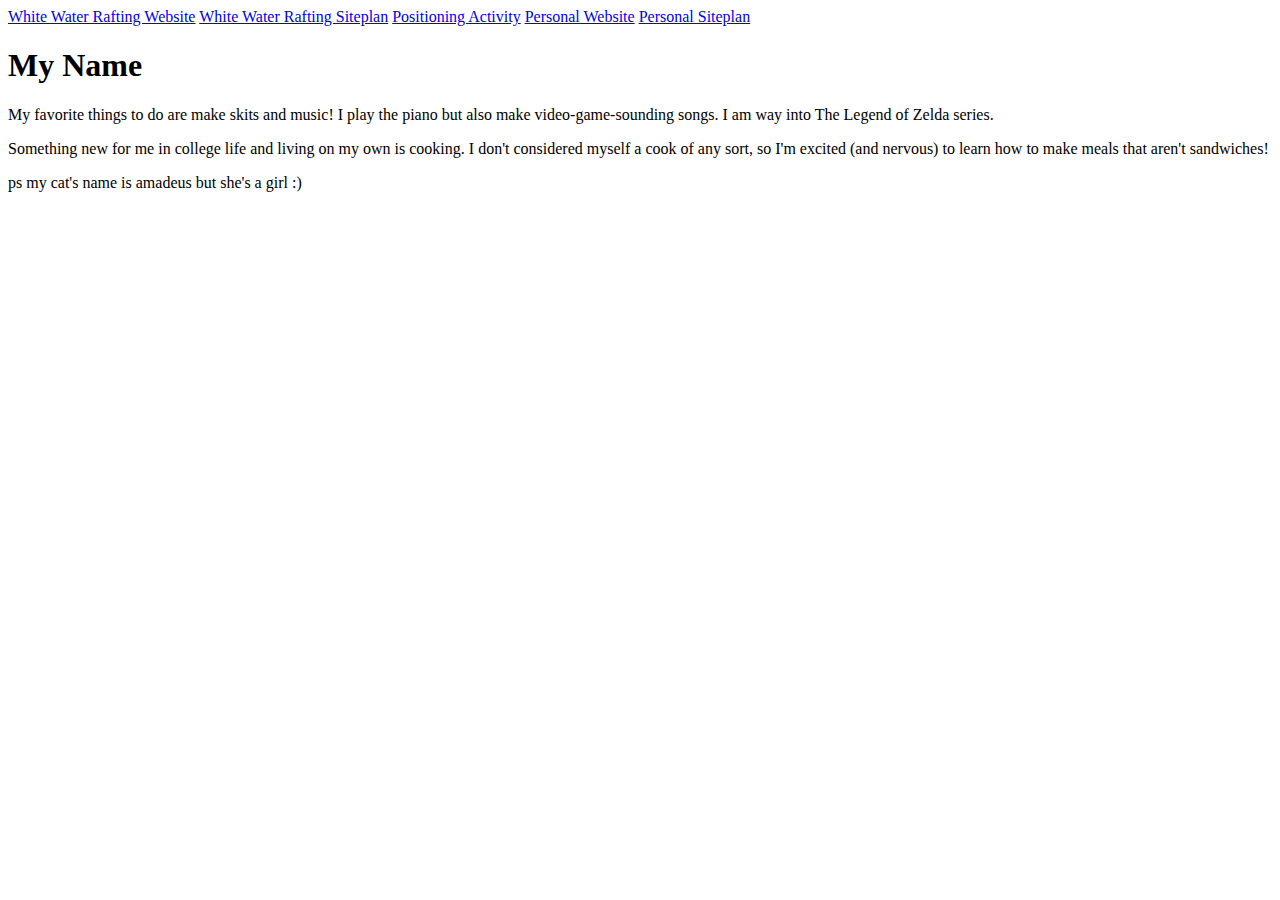
<file: index.html>
<!DOCTYPE html>
<html lang="en">
  <head>
    <meta charset="UTF-8" />
    <meta name="viewport" content="width=device-width, initial-scale=1.0" />
    <title>WDD130 | Home</title>
  </head>
  <body>
    <nav>
      <a href="./wwr/index.html">White Water Rafting Website</a>
      <a href="./wwr/site-plan-rafting.html">White Water Rafting Siteplan</a>
      <a href="./positioning/positioning.html">Positioning Activity</a>
      <a href="mintkick/index.html">Personal Website</a>
      <a href="mintkick/site-plan.html">Personal Siteplan</a>
    </nav>
    <h1>My Name</h1>
    <!-- <img src="profile_pic.jpg" alt="It's me and my cat!" /> -->

    <p>
      <span>
        My favorite things to do are make skits and music! I play the piano but
        also make video-game-sounding songs. I am way into The Legend of Zelda
        series.
      </span>
    </p>
    <p>
      Something new for me in college life and living on my own is cooking. I
      don't considered myself a cook of any sort, so I'm excited (and nervous)
      to learn how to make meals that aren't sandwiches!
    </p>
    <p>ps my cat's name is amadeus but she's a girl :)</p>
  </body>
</html>
</file>
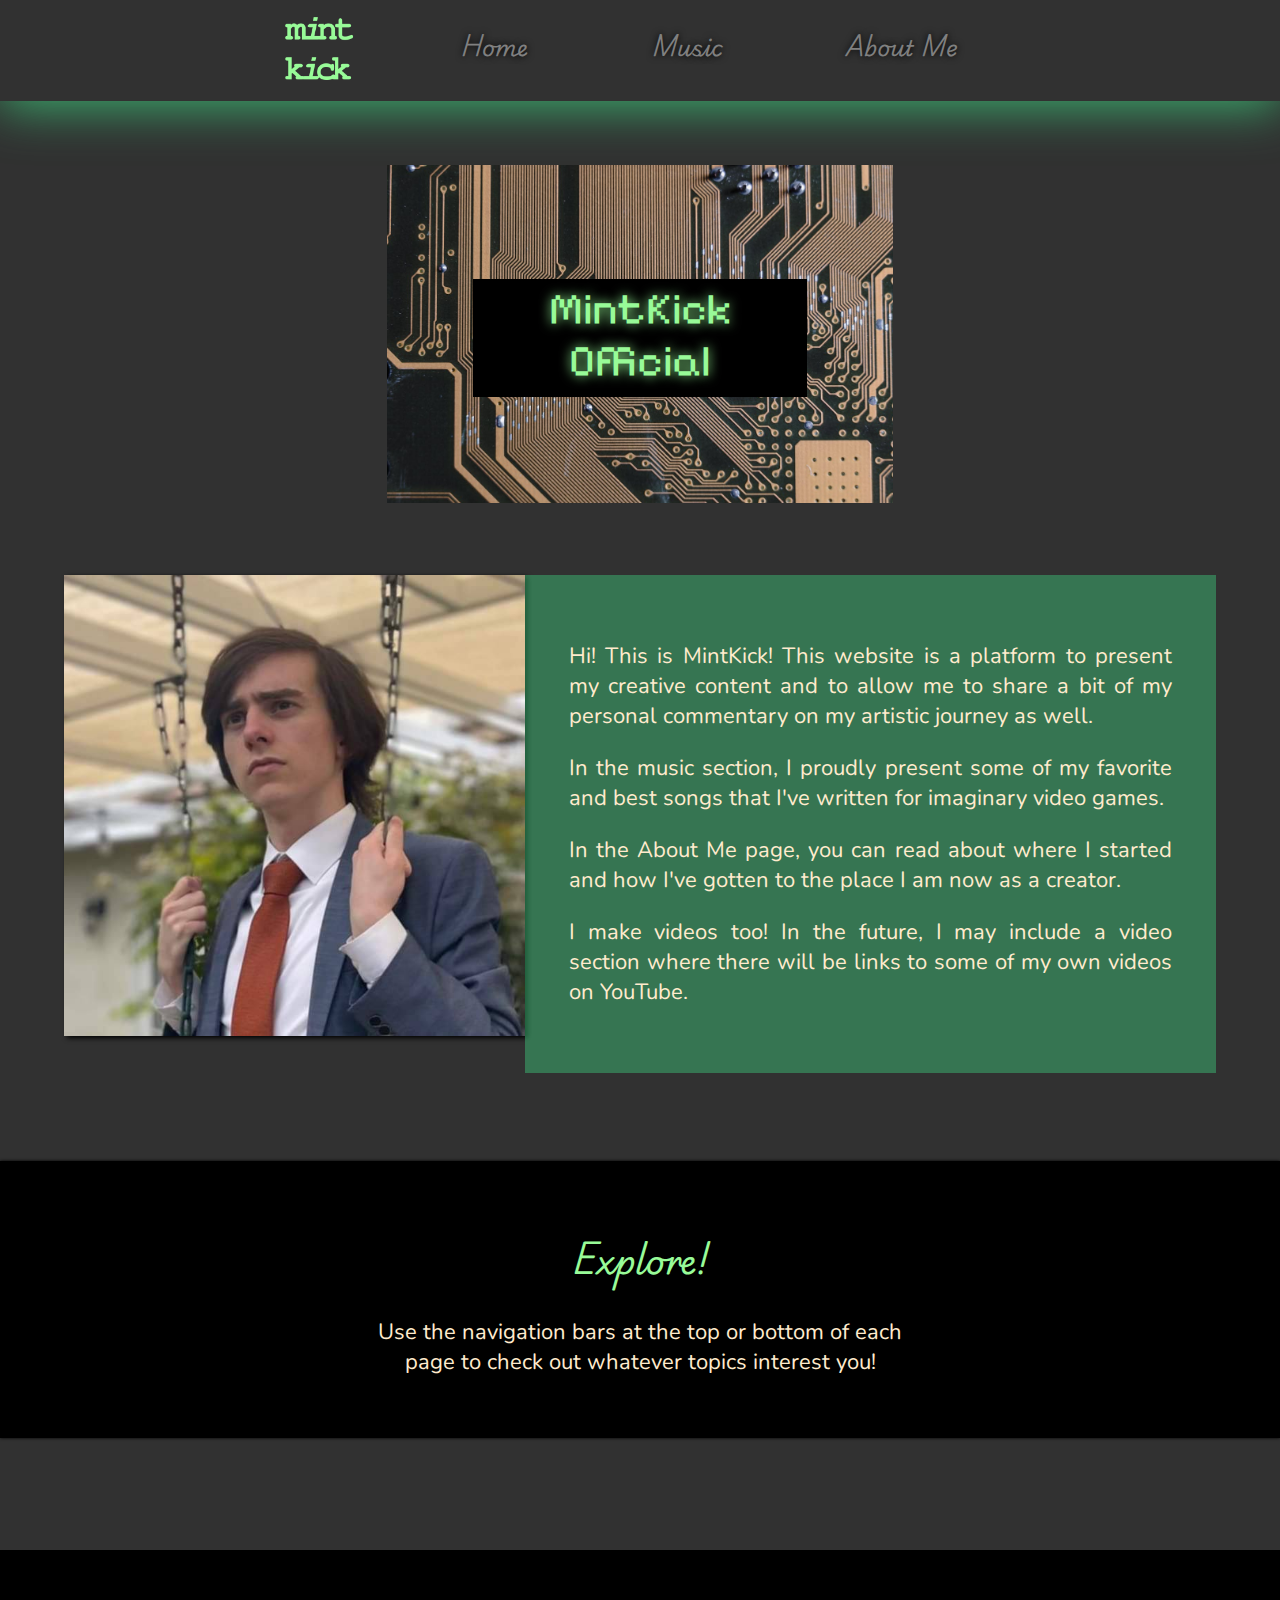
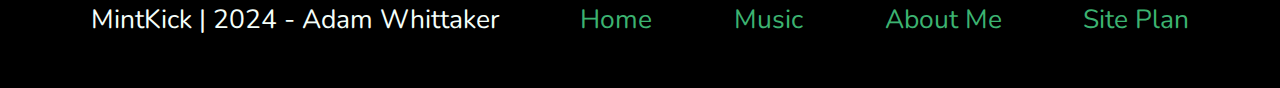
<file: mintkick/index.html>
<!DOCTYPE html>
<html lang="en">
  <head>
    <meta charset="UTF-8" />
    <meta name="viewport" content="width=device-width, initial-scale=1.0" />
    <title>MintKick | Home</title>
    <link rel="stylesheet" href="styles/style.css" />
  </head>

  <body>
    <div id="content">
      <!-- "real" header -->
      <header>
        <a href="index.html" id="logo_link">
          <div class="logo-container">
            <img
              class="logo"
              src="images/mintkick-logo-palegreen.png"
              alt="logo"
            />
          </div>
        </a>
        <nav>
          <a href="index.html">Home</a>
          <a href="music.html">Music</a>
          <a href="about-me.html">About Me</a>
        </nav>
      </header>

      <main class="home-flex">
        <!-- sticky header -->
        <section id="header">
          <a href="index.html" id="logo_link">
            <div class="logo-container">
              <img
                class="logo"
                src="images/mintkick-logo-palegreen.png"
                alt="logo"
              />
            </div>
          </a>
          <nav>
            <a href="index.html">Home</a>
            <a href="music.html">Music</a>
            <a href="about-me.html">About Me</a>
          </nav>
        </section>

        <div class="hero">
          <div class="hero-box">
            <img
              onload="typeWriter()"
              class="hero-img"
              src="images/hero1.jpg"
              alt="hero image"
            />
          </div>
          <!-- <h1 class="home-title">MintKick</h1> -->
          <div class="home-title">
            <h1>MintKick Official</h1>
          </div>
          <!-- <p>MintKick</p><p>Official</p> -->
          <!-- <section> -->
          <!-- <h1 class="home-title">MintKick Official</h1> -->
          <!-- </section> -->
        </div>

        <div class="bio-div">
          <img
            class="profile"
            src="images/profile.jpg"
            alt="a picture of me!"
          />
          <div class="brief-bio">
            <p>
              Hi! This is MintKick! This website is a platform to present my
              creative content and to allow me to share a bit of my personal
              commentary on my artistic journey as well.
            </p>
            <p>
              In the music section, I proudly present some of my favorite and
              best songs that I've written for imaginary video games.
            </p>
            <p>
              In the About Me page, you can read about where I started and how
              I've gotten to the place I am now as a creator.
            </p>
            <p>
              I make videos too! In the future, I may include a video section
              where there will be links to some of my own videos on YouTube.
            </p>
          </div>
        </div>

        <div class="msg">
          <h2>Explore!</h2>
          <p>
            Use the navigation bars at the top or bottom of each page to check
            out whatever topics interest you!
          </p>
        </div>
      </main>

      <footer>
        <p>MintKick | 2024 - Adam Whittaker</p>
        <p><a href="index.html">Home</a></p>
        <p><a href="music.html">Music</a></p>
        <p><a href="about-me.html">About Me</a></p>
        <p><a href="site-plan.html" target="_blank">Site Plan</a></p>
      </footer>

      <!-- <script>
        var i = 0;
        var txt = "MintKick Official"; /* The text to print */
        var speed = 50; /* The time between each character in milliseconds */

        function typeWriter() {
          if (i < txt.length) {
            document.getElementById("home-title").innerHTML += txt.charAt(i);
            i++;
            setTimeout(typeWriter, speed);
          }
        }
      </script> -->
    </div>

    <script>
      // When the user scrolls the page, execute myFunction
      window.onscroll = function () {
        myFunction();
      };

      // Get the header
      var header = document.getElementById("header");

      // Get the offset position of the header
      var sticky = header.offsetTop;

      // Add the sticky class to the header when you reach its scroll position. Remove "sticky" when you leave the scroll position
      function myFunction() {
        if (window.pageYOffset >= sticky) {
          header.classList.add("sticky");
          // make the header div element visible
          header.style.display = "grid";
        } else {
          header.classList.remove("sticky");
          // vvv doesn't work vvv
          // // make the header div element invisible
          // header.style.display = "none";
        }
      }
    </script>
  </body>
</html>
</file>
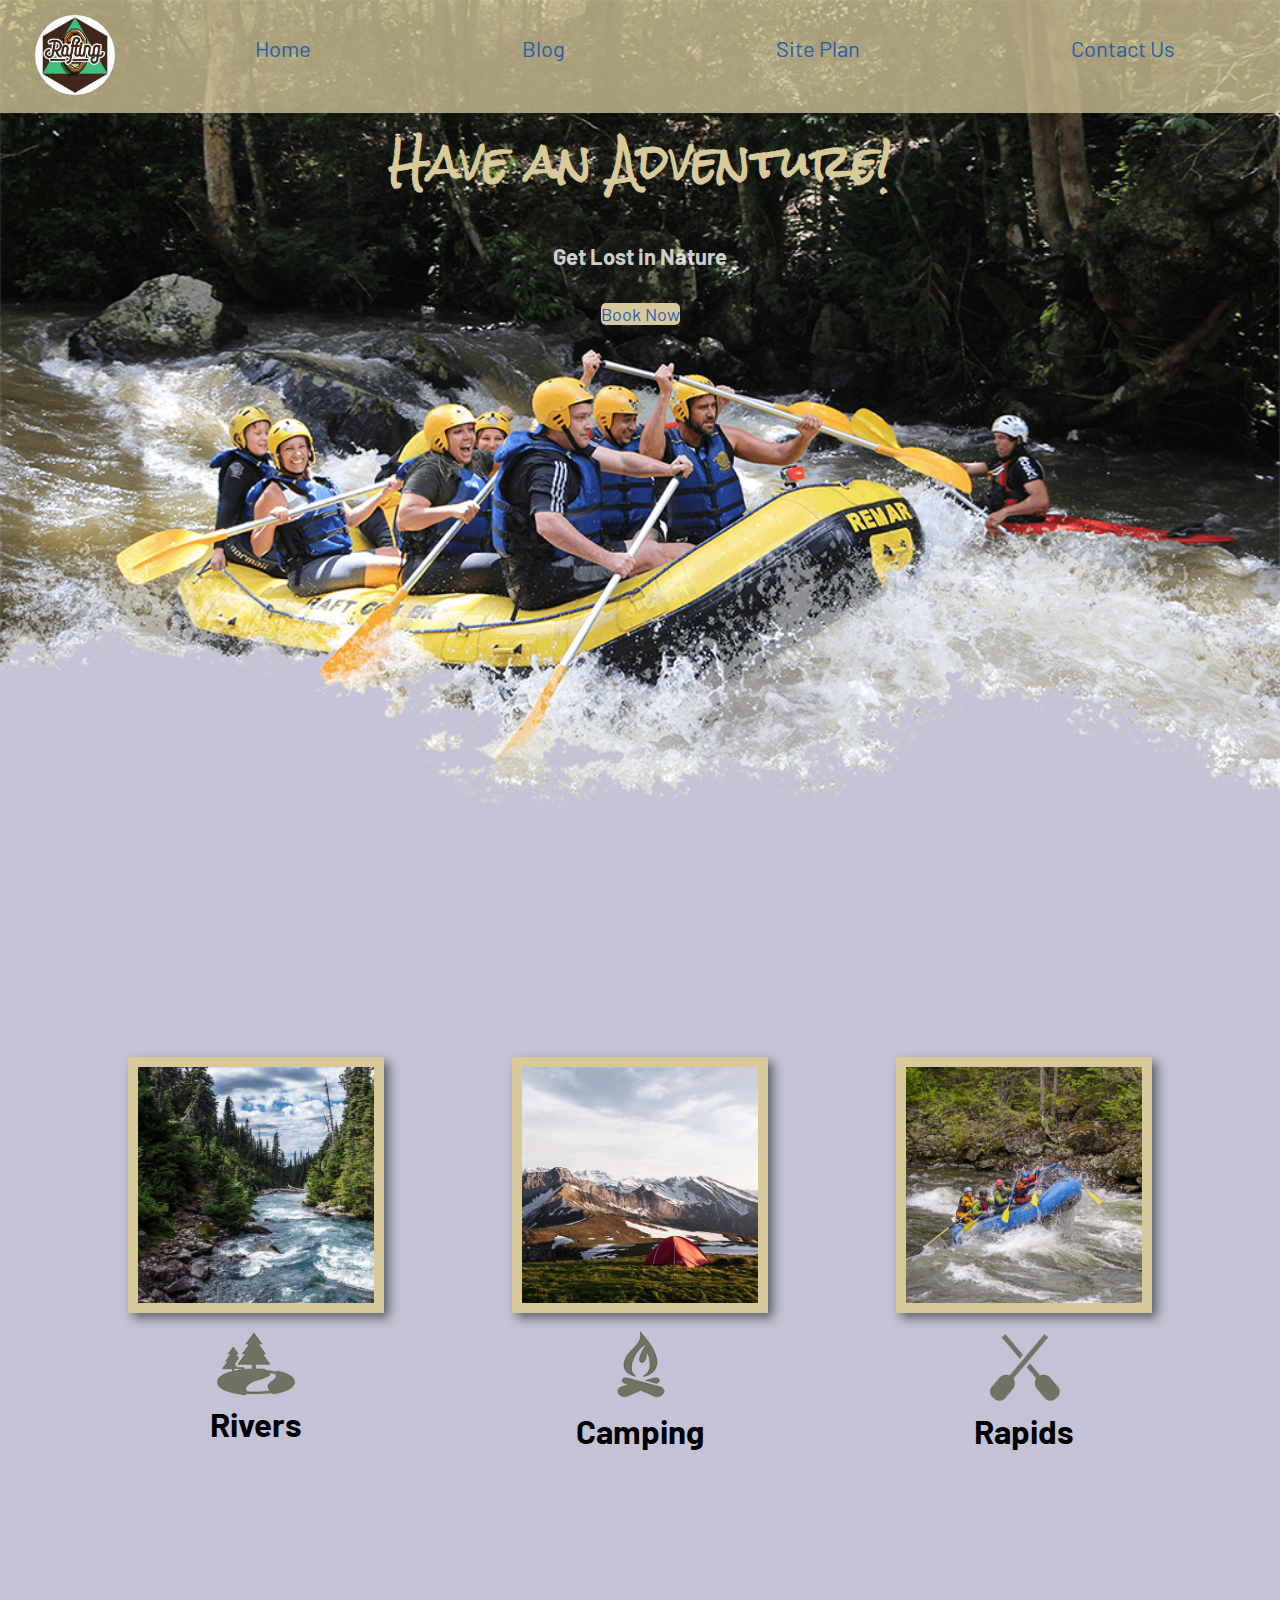
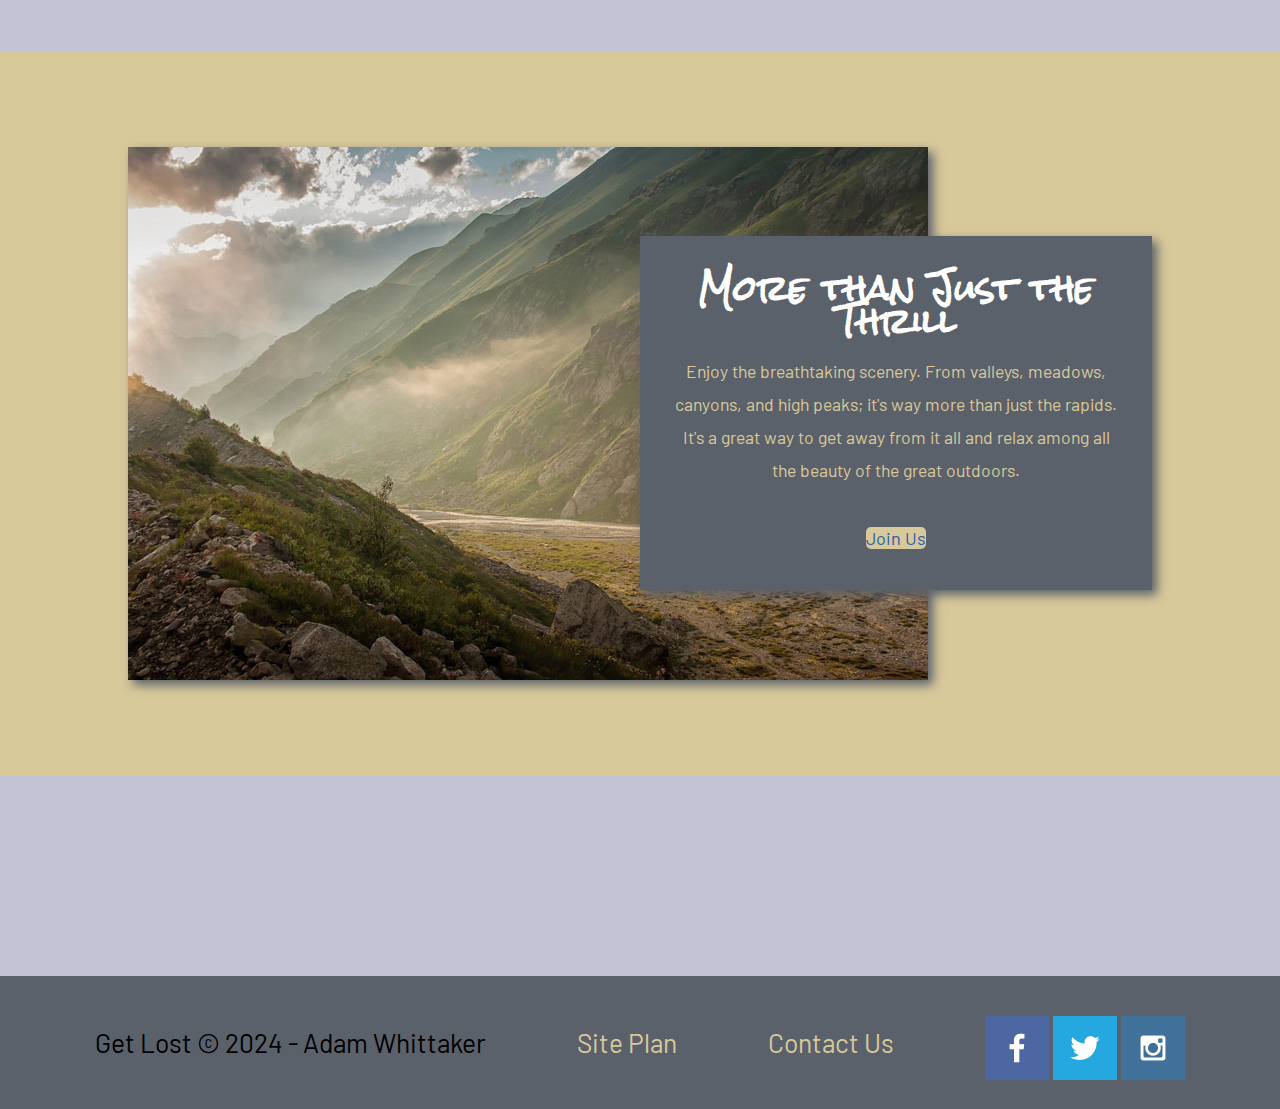
<file: wwr/index.html>
<!DOCTYPE html>
<html lang="en">
  <head>
    <meta charset="UTF-8" />
    <meta name="viewport" content="width=device-width, initial-scale=1.0" />
    <title>Get Lost Rafting | Home</title>
    <link rel="stylesheet" href="styles/style.css" />
  </head>
  <body>
    <div id="content">
      <header>
        <a href="index.html" id="logo_link">
          <div class="logo-container">
            <img class="logo" src="images/logo.jpeg" alt="company logo" />
          </div>
        </a>
        <nav>
          <a href="index.html">Home</a>
          <a href="blog.html">Blog</a>
          <a href="site-plan-rafting.html">Site Plan</a>
          <a href="contactus.html">Contact Us</a>
        </nav>
      </header>
      <div id="hero">
        <div id="hero-box">
          <img id="hero-img" src="images/hero.png" alt="Rafters" />
        </div>
        <section id="hero-msg">
          <!-- All part of one "thing"--a thematic grouping of content></-->
          <h1 class="home-title">Have an Adventure!</h1>
          <h4>Get Lost in Nature</h4>
          <div class="button-box">
            <a class="book" href="contactus.html">Book Now</a>
          </div>
        </section>
      </div>
      <main class="home-grid">
        <section class="rivers-card">
          <img class="card-img" src="images/rivers.jpg" alt="river in forest" />
          <img class="icon" src="images/river_icon.png" alt="river icon" />
          <h2>Rivers</h2>
        </section>
        <section class="camping-card">
          <img
            class="card-img"
            src="images/camping.jpg"
            alt="tent in mountains"
          />
          <img class="icon" src="images/fire_icon.png" alt="fire icon" />
          <h2>Camping</h2>
        </section>
        <section class="rapids-card">
          <img class="card-img" src="images/rapids.jpg" alt="rafting boat" />
          <img class="icon" src="images/oars.png" alt="oars icon" />
          <h2>Rapids</h2>
        </section>
        <div id="background"></div>
        <img
          class="mountains"
          src="images/mountains.jpg"
          alt="misty mountains"
        />
        <section class="msg">
          <h2>More than Just the Thrill</h2>
          <p>
            Enjoy the breathtaking scenery. From valleys, meadows, canyons, and
            high peaks; it's way more than just the rapids. It's a great way to
            get away from it all and relax among all the beauty of the great
            outdoors.
          </p>
          <a class="join" href="rivers.html">Join Us</a>
        </section>
      </main>
      <footer>
        <p>Get Lost &copy; 2024 - Adam Whittaker</p>
        <p><a href="site-plan-rafting.html">Site Plan</a></p>
        <p><a href="contactus.html">Contact Us</a></p>
        <div class="social">
          <a href="https://facebook.com" target="_blank">
            <!-- left blank intentionally bc I don't want to open Facebook on my device ever -->
            <img src="images/facebook.png" alt="fb icon" />
          </a>
          <a href="https://twitter.com" target="_blank">
            <img src="images/twitter.png" alt="twitter icon" />
          </a>
          <a href="https://instagram.com" target="_blank">
            <img src="images/instagram.png" alt="instagram icon" />
          </a>
        </div>
      </footer>
    </div>
  </body>
</html>
</file>
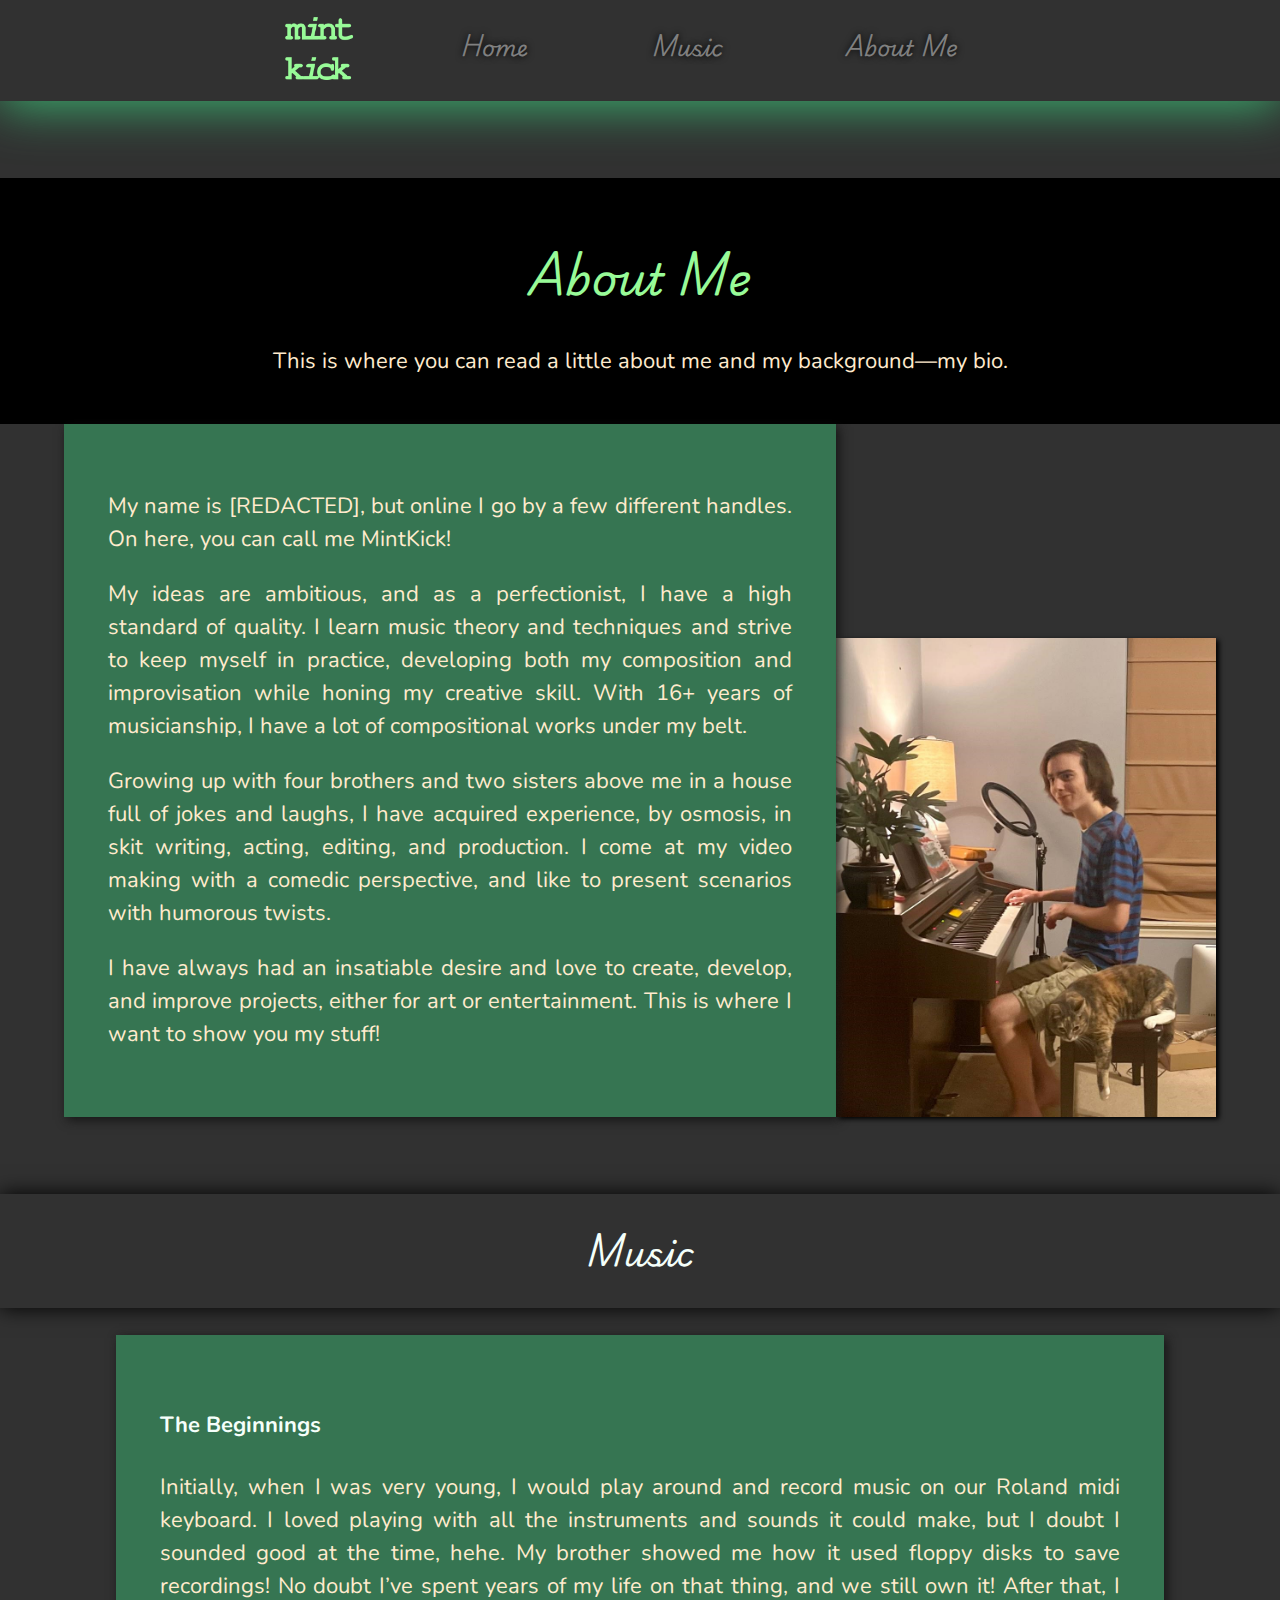
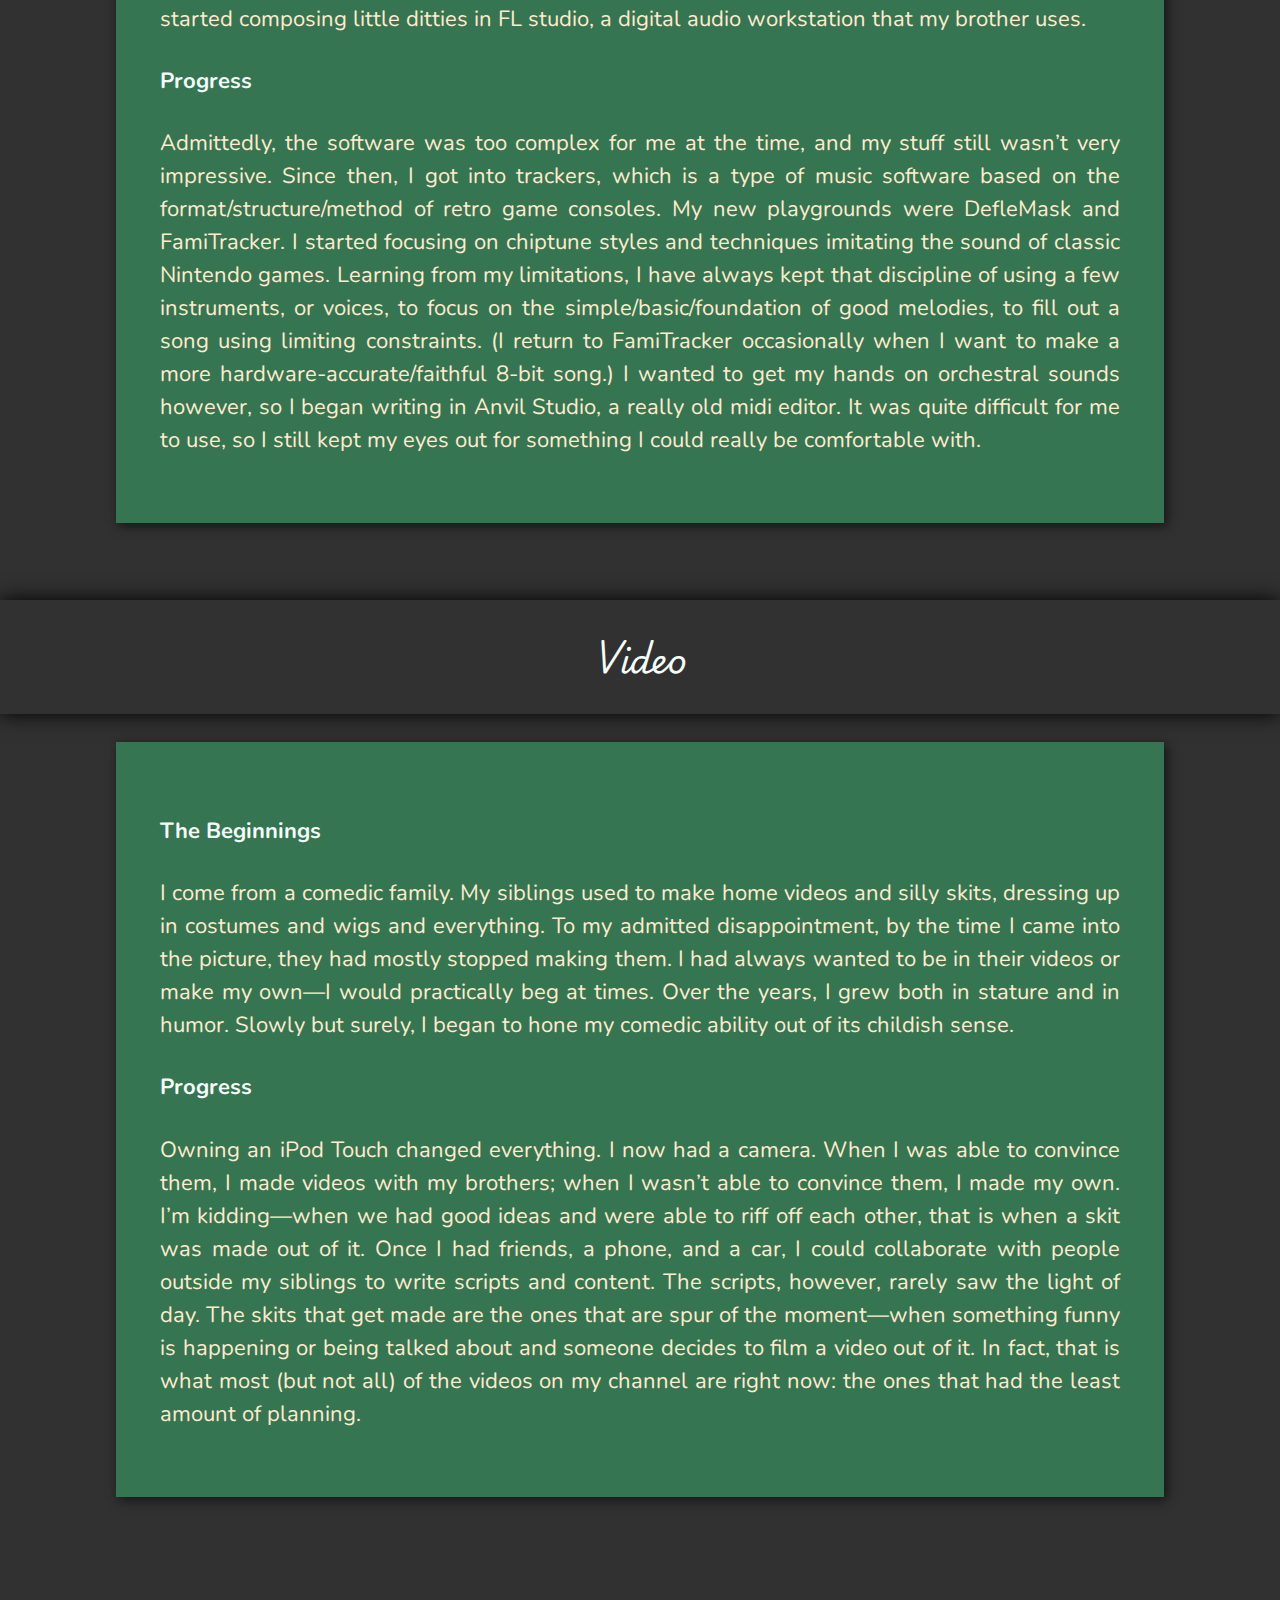
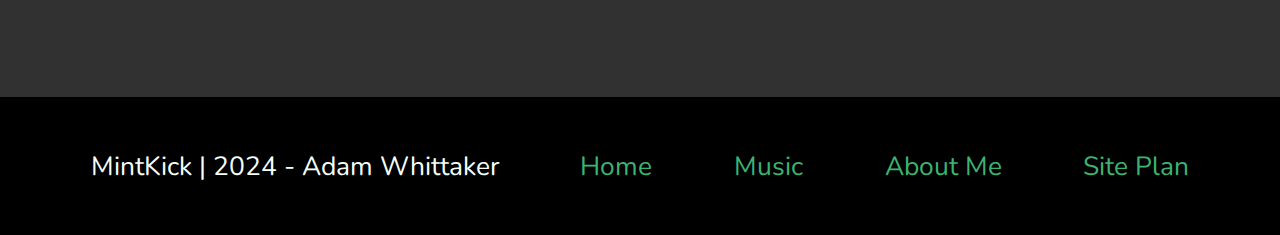
<file: mintkick/about-me.html>
<!DOCTYPE html>
<html lang="en">
  <head>
    <meta charset="UTF-8" />
    <meta name="viewport" content="width=device-width, initial-scale=1.0" />
    <title>MintKick | About Me</title>
    <link rel="stylesheet" href="styles/style.css" />
  </head>

  <body>
    <div id="content">
      <!-- "real" header -->
      <header>
        <a href="index.html" id="logo_link">
          <div class="logo-container">
            <img
              class="logo"
              src="images/mintkick-logo-palegreen.png"
              alt="logo"
            />
          </div>
        </a>
        <nav>
          <a href="index.html">Home</a>
          <a href="music.html">Music</a>
          <a href="about-me.html">About Me</a>
        </nav>
      </header>

      <main class="about-me-page">
        <!-- sticky header -->
        <section id="header">
          <a href="index.html" id="logo_link">
            <div class="logo-container">
              <img
                class="logo"
                src="images/mintkick-logo-palegreen.png"
                alt="logo"
              />
            </div>
          </a>
          <nav>
            <a href="index.html">Home</a>
            <a href="music.html">Music</a>
            <a href="about-me.html">About Me</a>
          </nav>
        </section>

        <div class="subpage-title-banner">
          <!-- <img
            src="images/floppy-disk1.jpg"
            alt="floppy disk background image for page title box"
          /> -->
          <h1>About Me</h1>
          <p>
            This is where you can read a little about me and my background—my
            bio.
          </p>
        </div>

        <div class="bio-div">
          <div class="chapter-content">
            <p>
              My name is [REDACTED], but online I go by a few different handles.
              On here, you can call me MintKick!
            </p>
            <p>
              My ideas are ambitious, and as a perfectionist, I have a high
              standard of quality. I learn music theory and techniques and
              strive to keep myself in practice, developing both my composition
              and improvisation while honing my creative skill. With 16+ years
              of musicianship, I have a lot of compositional works under my
              belt.
            </p>
            <p>
              Growing up with four brothers and two sisters above me in a house
              full of jokes and laughs, I have acquired experience, by osmosis,
              in skit writing, acting, editing, and production. I come at my
              video making with a comedic perspective, and like to present
              scenarios with humorous twists.
            </p>
            <p>
              I have always had an insatiable desire and love to create,
              develop, and improve projects, either for art or entertainment.
              This is where I want to show you my stuff!
            </p>
          </div>
          <img
            src="images/me-and-cat.jpg"
            alt="MintKick on the keyboard with his cat"
          />
        </div>

        <h2 class="subject-banner">Music</h2>
        <!-- <h4 class="status-title">The Beginnings</h4> -->
        <!-- <h4>The Beginnings</h4> -->
        <div class="chapter-content">
          <h4>The Beginnings</h4>
          <p>
            Initially, when I was very young, I would play around and record
            music on our Roland midi keyboard. I loved playing with all the
            instruments and sounds it could make, but I doubt I sounded good at
            the time, hehe. My brother showed me how it used floppy disks to
            save recordings! No doubt I’ve spent years of my life on that thing,
            and we still own it! After that, I started composing little ditties
            in FL studio, a digital audio workstation that my brother uses.
          </p>
          <h4>Progress</h4>
          <p>
            Admittedly, the software was too complex for me at the time, and my
            stuff still wasn’t very impressive. Since then, I got into trackers,
            which is a type of music software based on the
            format/structure/method of retro game consoles. My new playgrounds
            were DefleMask and FamiTracker. I started focusing on chiptune
            styles and techniques imitating the sound of classic Nintendo games.
            Learning from my limitations, I have always kept that discipline of
            using a few instruments, or voices, to focus on the
            simple/basic/foundation of good melodies, to fill out a song using
            limiting constraints. (I return to FamiTracker occasionally when I
            want to make a more hardware-accurate/faithful 8-bit song.) I wanted
            to get my hands on orchestral sounds however, so I began writing in
            Anvil Studio, a really old midi editor. It was quite difficult for
            me to use, so I still kept my eyes out for something I could really
            be comfortable with.
          </p>
          <!-- <img class="screenshot" src="images/famitracker.png" alt="A screenshot of FamiTracker"/> -->
        </div>

        <h2 class="subject-banner">Video</h2>
        <div class="chapter-content">
          <h4>The Beginnings</h4>
          <p>
            I come from a comedic family. My siblings used to make home videos
            and silly skits, dressing up in costumes and wigs and everything. To
            my admitted disappointment, by the time I came into the picture,
            they had mostly stopped making them. I had always wanted to be in
            their videos or make my own—I would practically beg at times. Over
            the years, I grew both in stature and in humor. Slowly but surely, I
            began to hone my comedic ability out of its childish sense.
          </p>
          <h4>Progress</h4>
          <p>
            Owning an iPod Touch changed everything. I now had a camera. When I
            was able to convince them, I made videos with my brothers; when I
            wasn’t able to convince them, I made my own. I’m kidding—when we had
            good ideas and were able to riff off each other, that is when a skit
            was made out of it. Once I had friends, a phone, and a car, I could
            collaborate with people outside my siblings to write scripts and
            content. The scripts, however, rarely saw the light of day. The
            skits that get made are the ones that are spur of the moment—when
            something funny is happening or being talked about and someone
            decides to film a video out of it. In fact, that is what most (but
            not all) of the videos on my channel are right now: the ones that
            had the least amount of planning.
          </p>
        </div>
      </main>

      <footer>
        <p>MintKick | 2024 - Adam Whittaker</p>
        <p><a href="index.html">Home</a></p>
        <p><a href="music.html">Music</a></p>
        <p><a href="about-me.html">About Me</a></p>
        <p><a href="site-plan.html" target="_blank">Site Plan</a></p>
      </footer>
    </div>

    <script>
      // When the user scrolls the page, execute myFunction
      window.onscroll = function () {
        myFunction();
      };

      // Get the header
      var header = document.getElementById("header");

      // Get the offset position of the header
      var sticky = header.offsetTop;

      // Add the sticky class to the header when you reach its scroll position. Remove "sticky" when you leave the scroll position
      function myFunction() {
        if (window.pageYOffset >= sticky) {
          header.classList.add("sticky");
          // make the header div element visible
          header.style.display = "grid";
        } else {
          header.classList.remove("sticky");
          // vvv doesn't work vvv
          // // make the header div element invisible
          // header.style.display = "none";
        }
      }
    </script>
  </body>
</html>
</file>
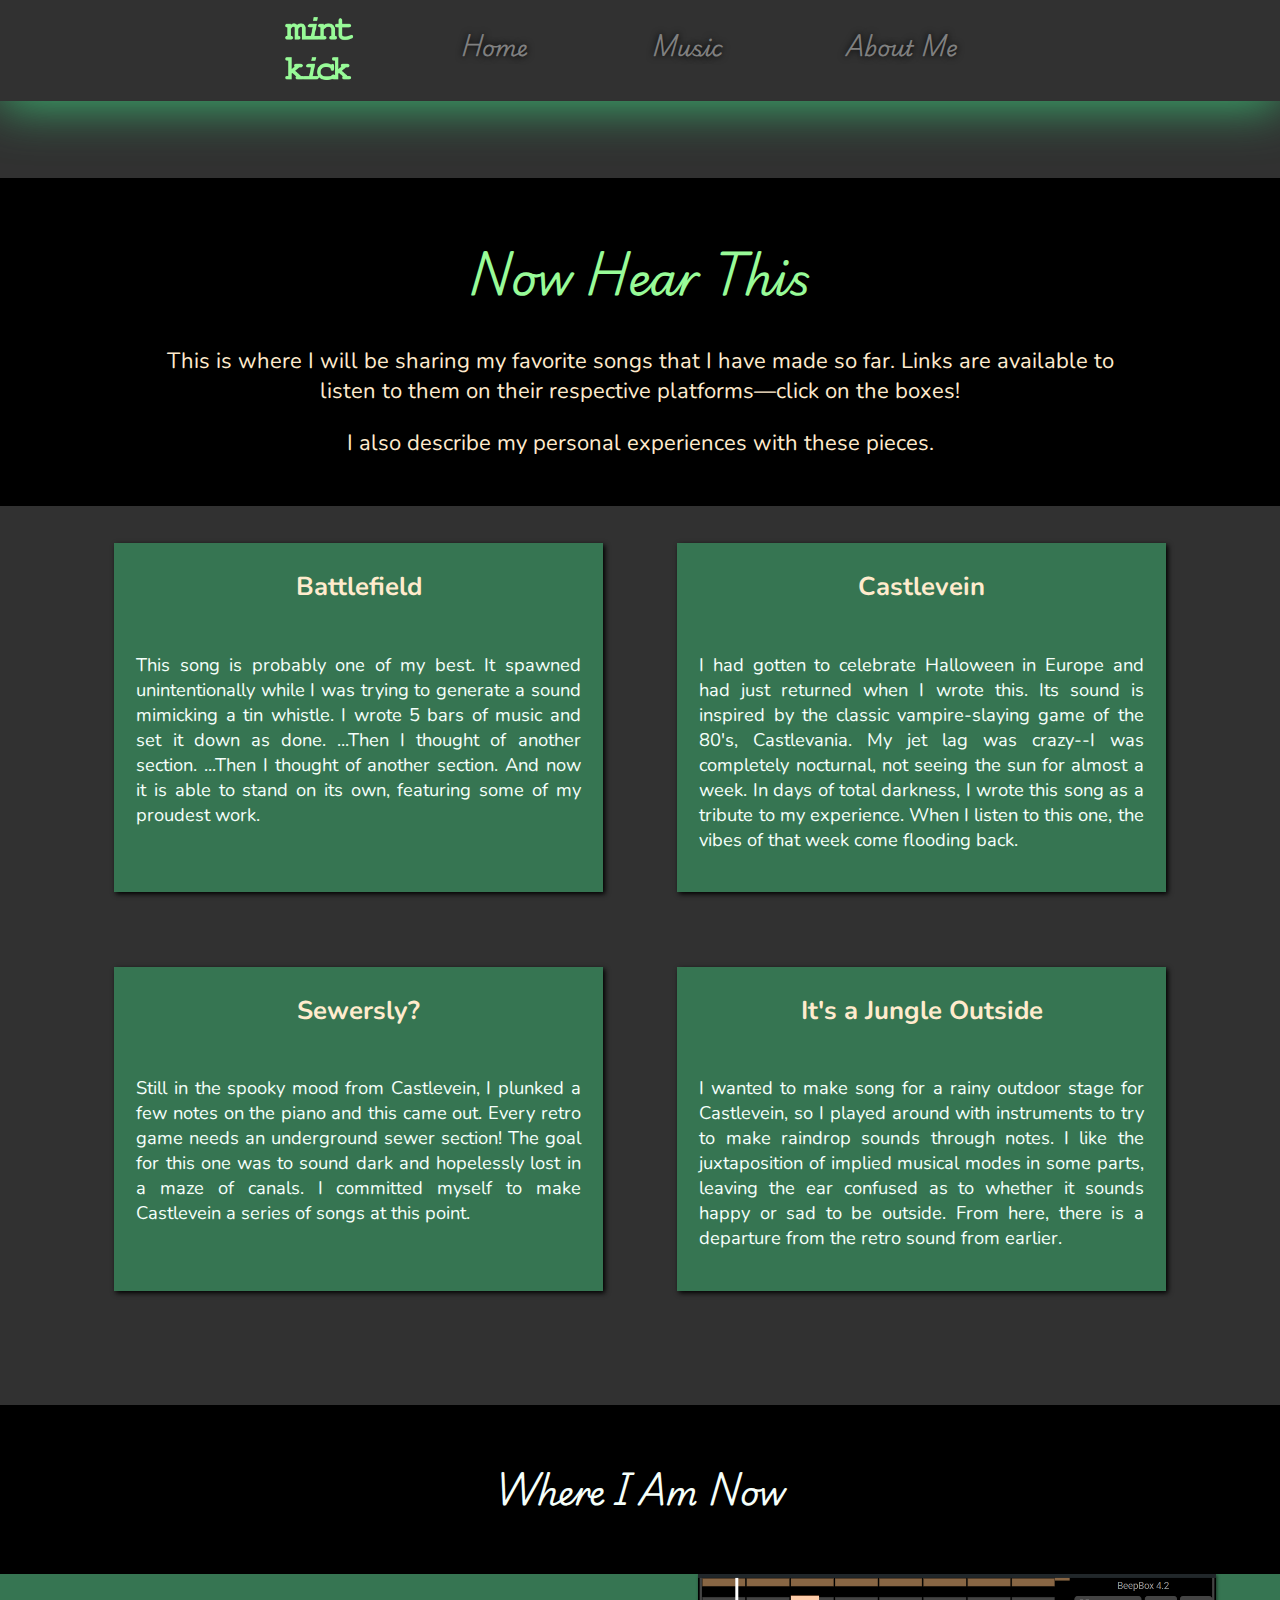
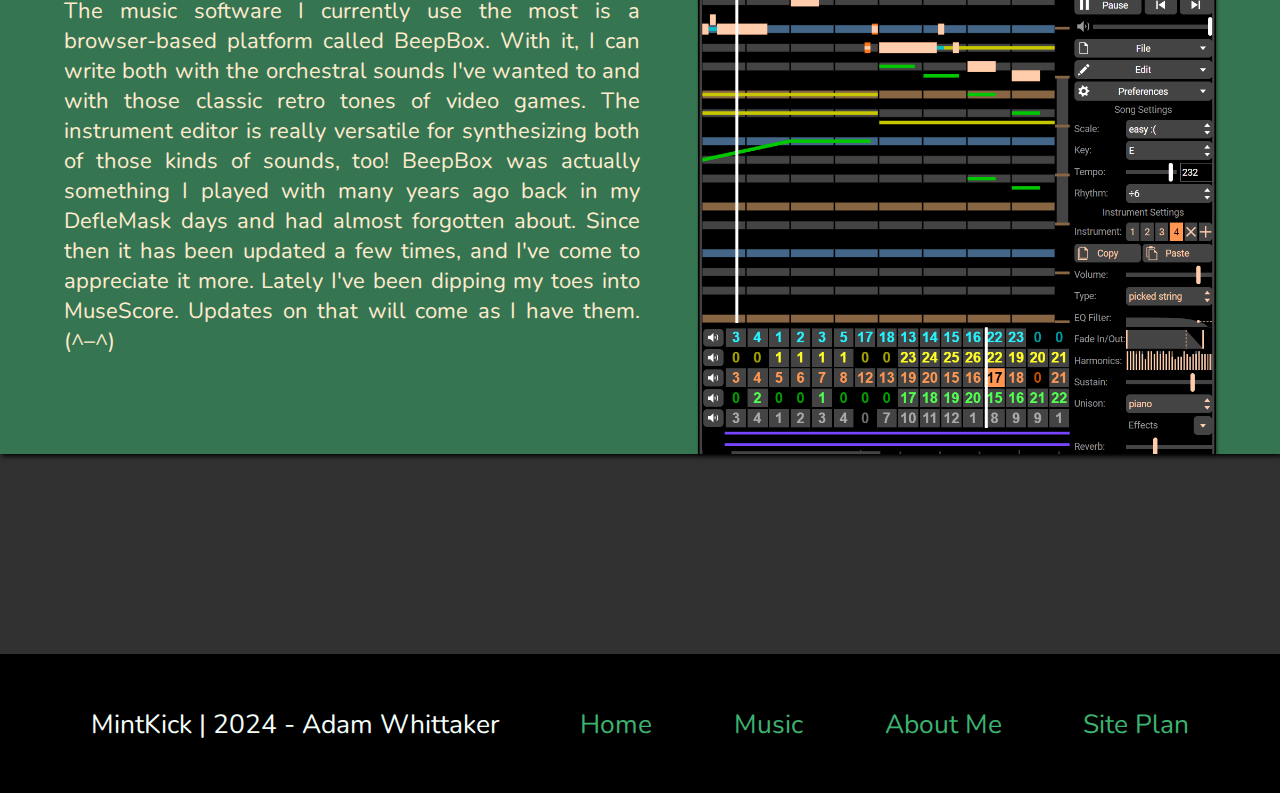
<file: mintkick/music.html>
<!DOCTYPE html>
<html lang="en">
  <head>
    <meta charset="UTF-8" />
    <meta name="viewport" content="width=device-width, initial-scale=1.0" />
    <title>MintKick | Music</title>
    <link rel="stylesheet" href="styles/style.css" />
  </head>

  <body>
    <div id="content">
      <!-- "real" header -->
      <header>
        <a href="index.html" id="logo_link">
          <div class="logo-container">
            <img
              class="logo"
              src="images/mintkick-logo-palegreen.png"
              alt="logo"
            />
          </div>
        </a>
        <nav>
          <a href="index.html">Home</a>
          <a href="music.html">Music</a>
          <a href="about-me.html">About Me</a>
        </nav>
      </header>

      <main class="music-page">
        <!-- sticky header -->
        <section id="header">
          <a href="index.html" id="logo_link">
            <div class="logo-container">
              <img
                class="logo"
                src="images/mintkick-logo-palegreen.png"
                alt="logo"
              />
            </div>
          </a>
          <nav>
            <a href="index.html">Home</a>
            <a href="music.html">Music</a>
            <a href="about-me.html">About Me</a>
          </nav>
        </section>

        <div class="subpage-title-banner">
          <!-- <img
            src="images/floppy-disk1.jpg"
            alt="floppy disk background image for page title box"
          /> -->
          <h1>Now Hear This</h1>
          <p>
            This is where I will be sharing my favorite songs that I have made
            so far. Links are available to listen to them on their respective
            platforms—click on the boxes!
          </p>
          <p>I also describe my personal experiences with these pieces.</p>
        </div>

        <div class="song-grid">
          <div class="song-entry">
            <a
              href="https://www.beepbox.co/player/#song=[base64]"
              target="_blank"
            >
              <h3>Battlefield</h3>
              <p>
                This song is probably one of my best. It spawned unintentionally
                while I was trying to generate a sound mimicking a tin whistle.
                I wrote 5 bars of music and set it down as done. ...Then I
                thought of another section. ...Then I thought of another
                section. And now it is able to stand on its own, featuring some
                of my proudest work.
              </p></a
            >
          </div>
          <div class="song-entry">
            <a
              href="https://www.beepbox.co/player/#song=[base64]"
              target="_blank"
            >
              <h3>Castlevein</h3>
              <p>
                I had gotten to celebrate Halloween in Europe and had just
                returned when I wrote this. Its sound is inspired by the classic
                vampire-slaying game of the 80's, Castlevania. My jet lag was
                crazy--I was completely nocturnal, not seeing the sun for almost
                a week. In days of total darkness, I wrote this song as a
                tribute to my experience. When I listen to this one, the vibes
                of that week come flooding back.
              </p></a
            >
          </div>
          <div class="song-entry">
            <a
              href="https://www.beepbox.co/player/#song=[base64]"
              target="_blank"
            >
              <h3>Sewersly?</h3>
              <p>
                Still in the spooky mood from Castlevein, I plunked a few notes
                on the piano and this came out. Every retro game needs an
                underground sewer section! The goal for this one was to sound
                dark and hopelessly lost in a maze of canals. I committed myself
                to make Castlevein a series of songs at this point.
              </p></a
            >
          </div>
          <div class="song-entry">
            <a
              href="https://www.beepbox.co/player/#song=[base64]"
              target="_blank"
            >
              <h3>It's a Jungle Outside</h3>
              <p>
                I wanted to make song for a rainy outdoor stage for Castlevein,
                so I played around with instruments to try to make raindrop
                sounds through notes. I like the juxtaposition of implied
                musical modes in some parts, leaving the ear confused as to
                whether it sounds happy or sad to be outside. From here, there
                is a departure from the retro sound from earlier.
              </p></a
            >
          </div>
        </div>
        <!-- end song grid -->
        <div class="status-title">
          <h2>Where I Am Now</h2>
        </div>
        <div class="status">
          <p>
            The music software I currently use the most is a browser-based
            platform called BeepBox. With it, I can write both with the
            orchestral sounds I've wanted to and with those classic retro tones
            of video games. The instrument editor is really versatile for
            synthesizing both of those kinds of sounds, too! BeepBox was
            actually something I played with many years ago back in my DefleMask
            days and had almost forgotten about. Since then it has been updated
            a few times, and I've come to appreciate it more. Lately I've been
            dipping my toes into MuseScore. Updates on that will come as I have
            them. (^–^)
          </p>
          <img
            class="screenshot"
            src="images/beepbox.png"
            alt="The interface of BeepBox.co"
          />
        </div>
      </main>

      <footer>
        <p>MintKick | 2024 - Adam Whittaker</p>
        <p><a href="index.html">Home</a></p>
        <p><a href="music.html">Music</a></p>
        <p><a href="about-me.html">About Me</a></p>
        <p><a href="site-plan.html" target="_blank">Site Plan</a></p>
      </footer>
    </div>

    <script>
      // When the user scrolls the page, execute myFunction
      window.onscroll = function () {
        myFunction();
      };

      // Get the header
      var header = document.getElementById("header");

      // Get the offset position of the header
      var sticky = header.offsetTop;

      // Add the sticky class to the header when you reach its scroll position. Remove "sticky" when you leave the scroll position
      function myFunction() {
        if (window.pageYOffset >= sticky) {
          header.classList.add("sticky");
          // make the header div element visible
          header.style.display = "grid";
        } else {
          header.classList.remove("sticky");
          // vvv doesn't work vvv
          // // make the header div element invisible
          // header.style.display = "none";
        }
      }
    </script>
  </body>
</html>
</file>
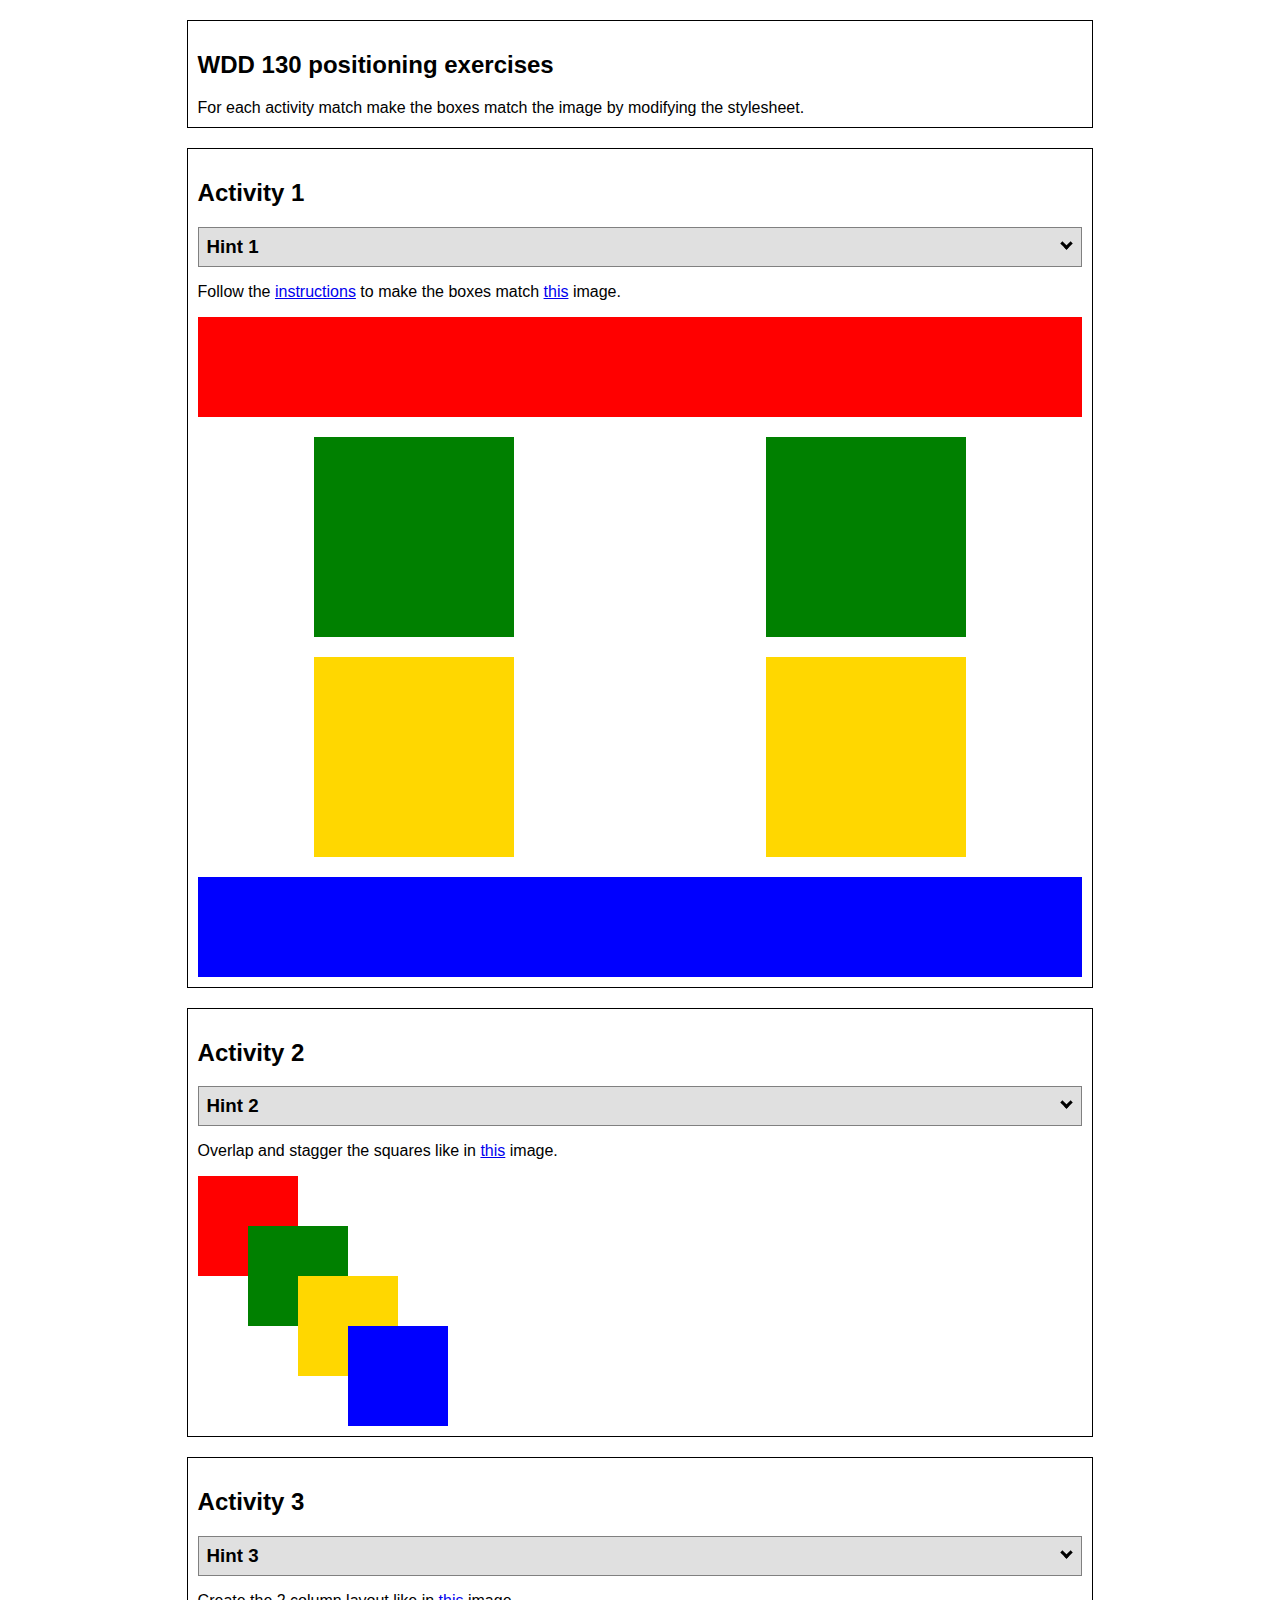
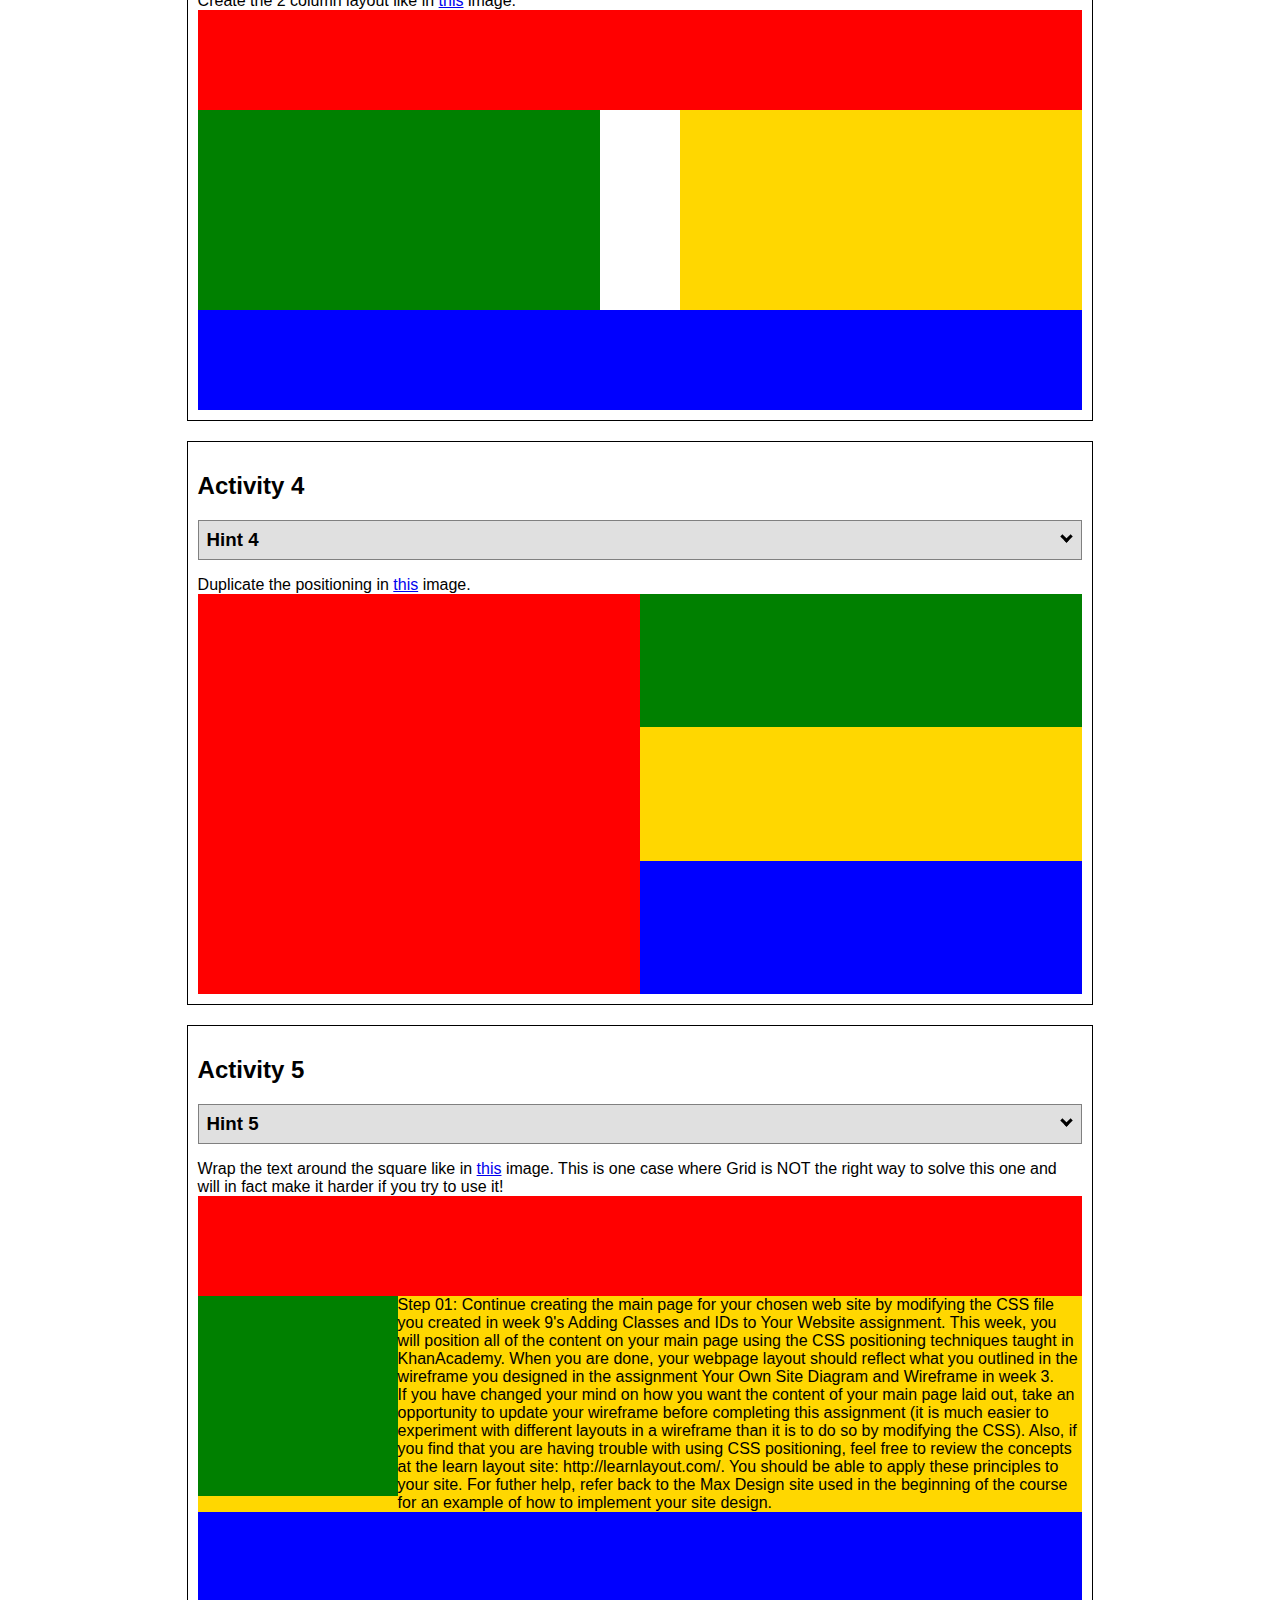
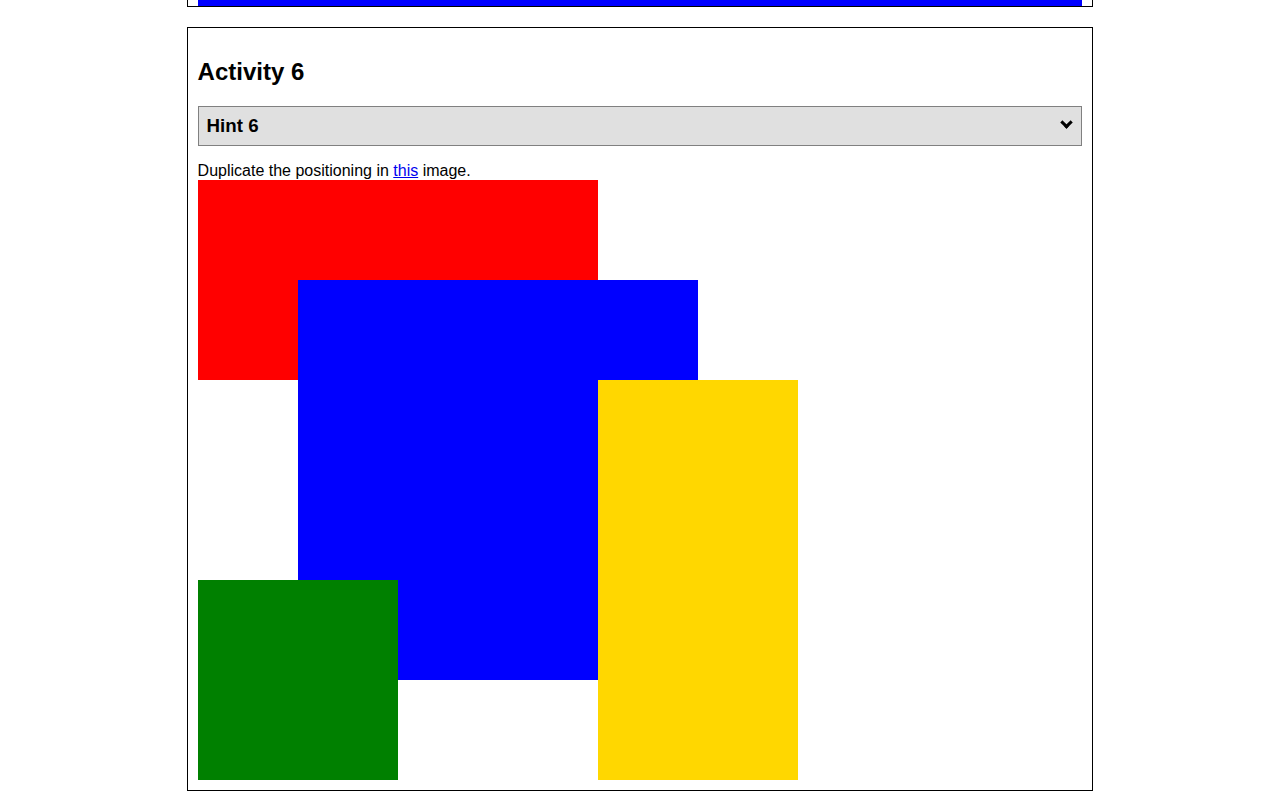
<file: positioning/positioning.html>
<!DOCTYPE html>
<html lang="en">
  <head>
    <!-- HTML - Name: positioning.html -->
    <title>Positioning Activity</title>
    <link rel="stylesheet" type="text/css" href="positionstyles.css" />
  </head>
  <body>
    <div class="activity">
      <h2>WDD 130 positioning exercises</h2>
      For each activity match make the boxes match the image by modifying the stylesheet.</div>
    <div class="activity">
      <h2>Activity 1</h2>
      <section class="hint"><input type="checkbox" ><i></i> <h3>Hint 1</h3><div><p>Check out the <a href="https://byui-wdd.github.io/wdd130/activities/w06-css-positioning.html" target="_blank">activity instructions</a> in Ilearn!</p></div></section>
      <p>Follow the <a href="https://byui-wdd.github.io/wdd130/activities/w06-css-positioning.html" target="_blank">instructions</a> to make the boxes match  <a href="https://byui-wdd.github.io/wdd130/images/example1.png" target="_blank">this</a> image.</p>
      <div class="content1" >
        <div class="red1" ></div>
        <div class="green1" ></div>
        <div class="green1" ></div>
        <div class="yellow1"></div>
        <div class="yellow1"></div>
        <div class="blue1"></div>
      </div>
    </div>
    <div class="activity">
      <h2>Activity 2</h2>
      <section class="hint"><input type="checkbox" > <h3>Hint 2</h3><i></i><div>
      <ul>
      <li>grid-template-columns: 50px 50px 50px 50px 50px </li></ul></div></section>
      <p>Overlap and stagger the squares like in <a href="https://byui-wdd.github.io/wdd130/images/example2.png" target="_blank">this</a> image.</p>
      <div class="content2" >
        <div class="red2" ></div>
        <div class="green2" ></div>
        <div class="yellow2"></div>
        <div class="blue2"></div>
      </div>
    </div>
    <div class="activity">
      <h2>Activity 3</h2>
      <section class="hint"><input type="checkbox" > <h3>Hint 3</h3><i></i><div><p>This one is going to be best solved with CSS Grid. Remember to make the boxes the right width first...then start moving them around. </p><h4>Properties used:</h4><ul><li>display:grid;</li><li>grid-template-columns:</li><li>grid-column-gap:</li>
        <li>grid-column:</li>  </ul></div></section>
      Create the 2 column layout like in <a href="https://byui-wdd.github.io/wdd130/images/example3.png" target="_blank">this</a>  image.
      <div class="content3" >
        <div class="red3" ></div>
        <div class="green3" ></div>
        <div class="yellow3"></div>
        <div class="blue3"></div>
      </div>
    </div>
    <div class="activity">
      <h2>Activity 4</h2>
      <section class="hint"><input type="checkbox" > <h3>Hint 4</h3><i></i><div><p>For the others we have been primarily concerned with width. For this one you will need to adjust height as well. </p><h4>Properties used:</h4><ul><li>display:grid;</li><li>grid-template-columns:</li><li>grid-row:</li></ul></div></section>
      Duplicate the positioning in <a href="https://byui-wdd.github.io/wdd130/images/example4.png" target="_blank">this</a> image. 
      <div class="content4" >
        <div class="red4" ></div>
        <div class="green4" ></div>
        <div class="yellow4"></div>
        <div class="blue4"></div>
      </div>
    </div>

    <div class="activity">
      <h2>Activity 5</h2>
      <section class="hint"><input type="checkbox" > <h3>Hint 5</h3><i></i><div><p>Grid is <strong>not</strong> the right way to do this.  In fact there is only one way to really do that...and that is with float. Remember that we float the thing we want the text to wrap around.  Also remember to start by making all the shapes the right size and shape.</p><h4>Properties used:</h4><ul><li>float: left;</li></ul></div></section>
      Wrap the text around the square like in <a href="https://byui-wdd.github.io/wdd130/images/example5.png" target="_blank">this</a> image. This is one case where Grid is NOT the right way to solve this one and will in fact make it harder if you try to use it!
      <div class="content5" >
        <div class="red5" ></div>
        <div class="green5" ></div>
        <div class="yellow5">Step 01: Continue creating the main page for your chosen web site by modifying the CSS file you created in week 9's Adding Classes and IDs to Your Website assignment. This week, you will position all of the content on your main page using the CSS positioning techniques taught in KhanAcademy. When you are done, your webpage layout should reflect what you outlined in the wireframe you designed in the assignment Your Own Site Diagram and Wireframe in week 3. <br />
          If you have changed your mind on how you want the content of your main page laid out, take an opportunity to update your wireframe before completing this assignment (it is much easier to experiment with different layouts in a wireframe than it is to do so by modifying the CSS). Also, if you find that you are having trouble with using CSS positioning, feel free to review the concepts at the learn layout site: http://learnlayout.com/. You should be able to apply these principles to your site. For futher help, refer back to the Max Design site used in the beginning of the course for an example of how to implement your site design.</div>
        <div class="blue5"></div>
      </div>
    </div>
    <div class="activity">
      <h2>Activity 6</h2>
      <section class="hint"><input type="checkbox" > <h3>Hint 6</h3><i></i><div><p>This one is all about visualizing the grid behind the layout. If you are having a hard time doing that first: all the sizes are even multiples of 100, and second here is another example with the lines drawn: <a href="https://byui-wdd.github.io/wdd130/images/example6-hint.png" target="_blank">example 6 with lines</a>. For this one you will find it easiest if you use px for the column width. You can also use <kbd>z-index</kbd> to control the element layering.    </p><h4>Properties used:</h4><ul><li>display:grid;</li><li>grid-template-columns:</li><li>grid-column:</li><li>grid-row:</li><li><a href="https://www.w3schools.com/cssref/pr_pos_z-index.asp" target="_blank">z-index:</a></li></ul></div></section>
      Duplicate the positioning in <a href="https://byui-wdd.github.io/wdd130/images/example6.png" target="_blank">this</a> image.
      <div class="content6" >
        <div class="red6" ></div>
        <div class="green6" ></div>
        <div class="yellow6"></div>
        <div class="blue6"></div>
      </div>
    </div>
  </body>
</html>
</file>
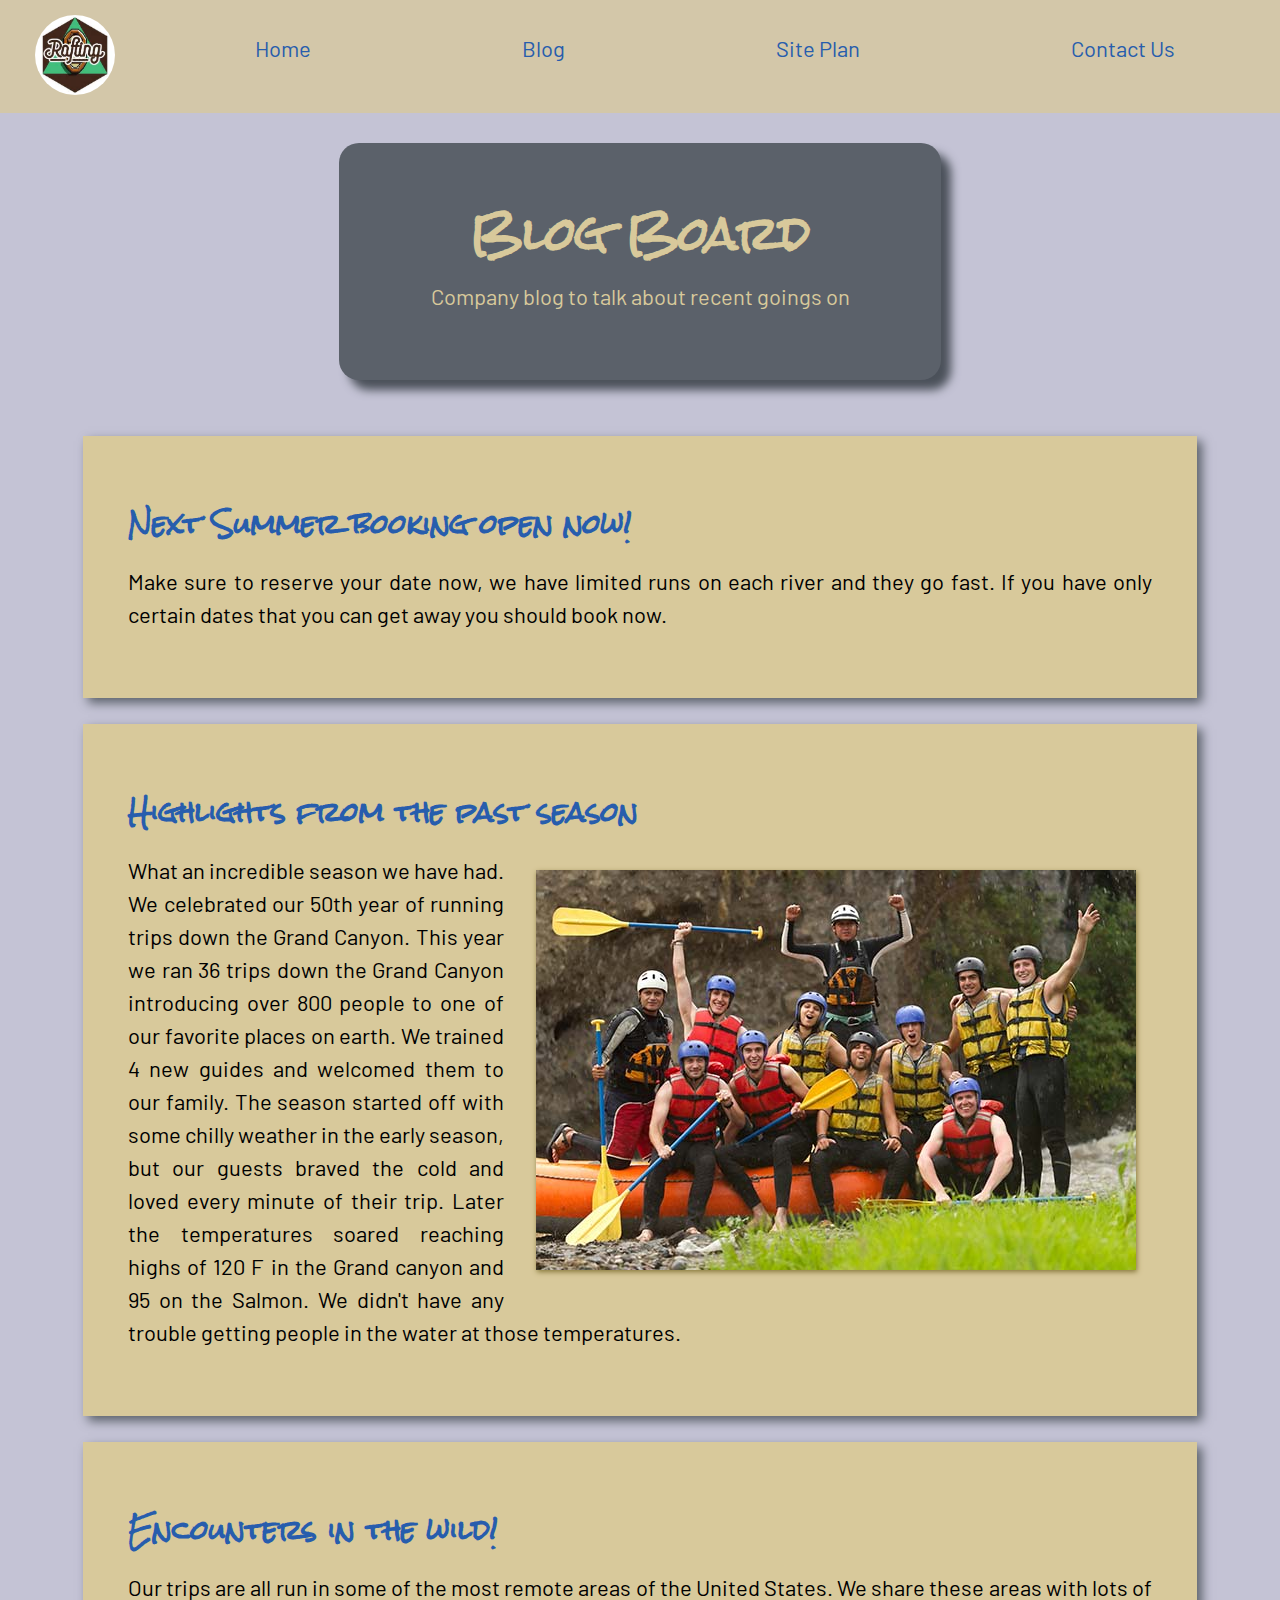
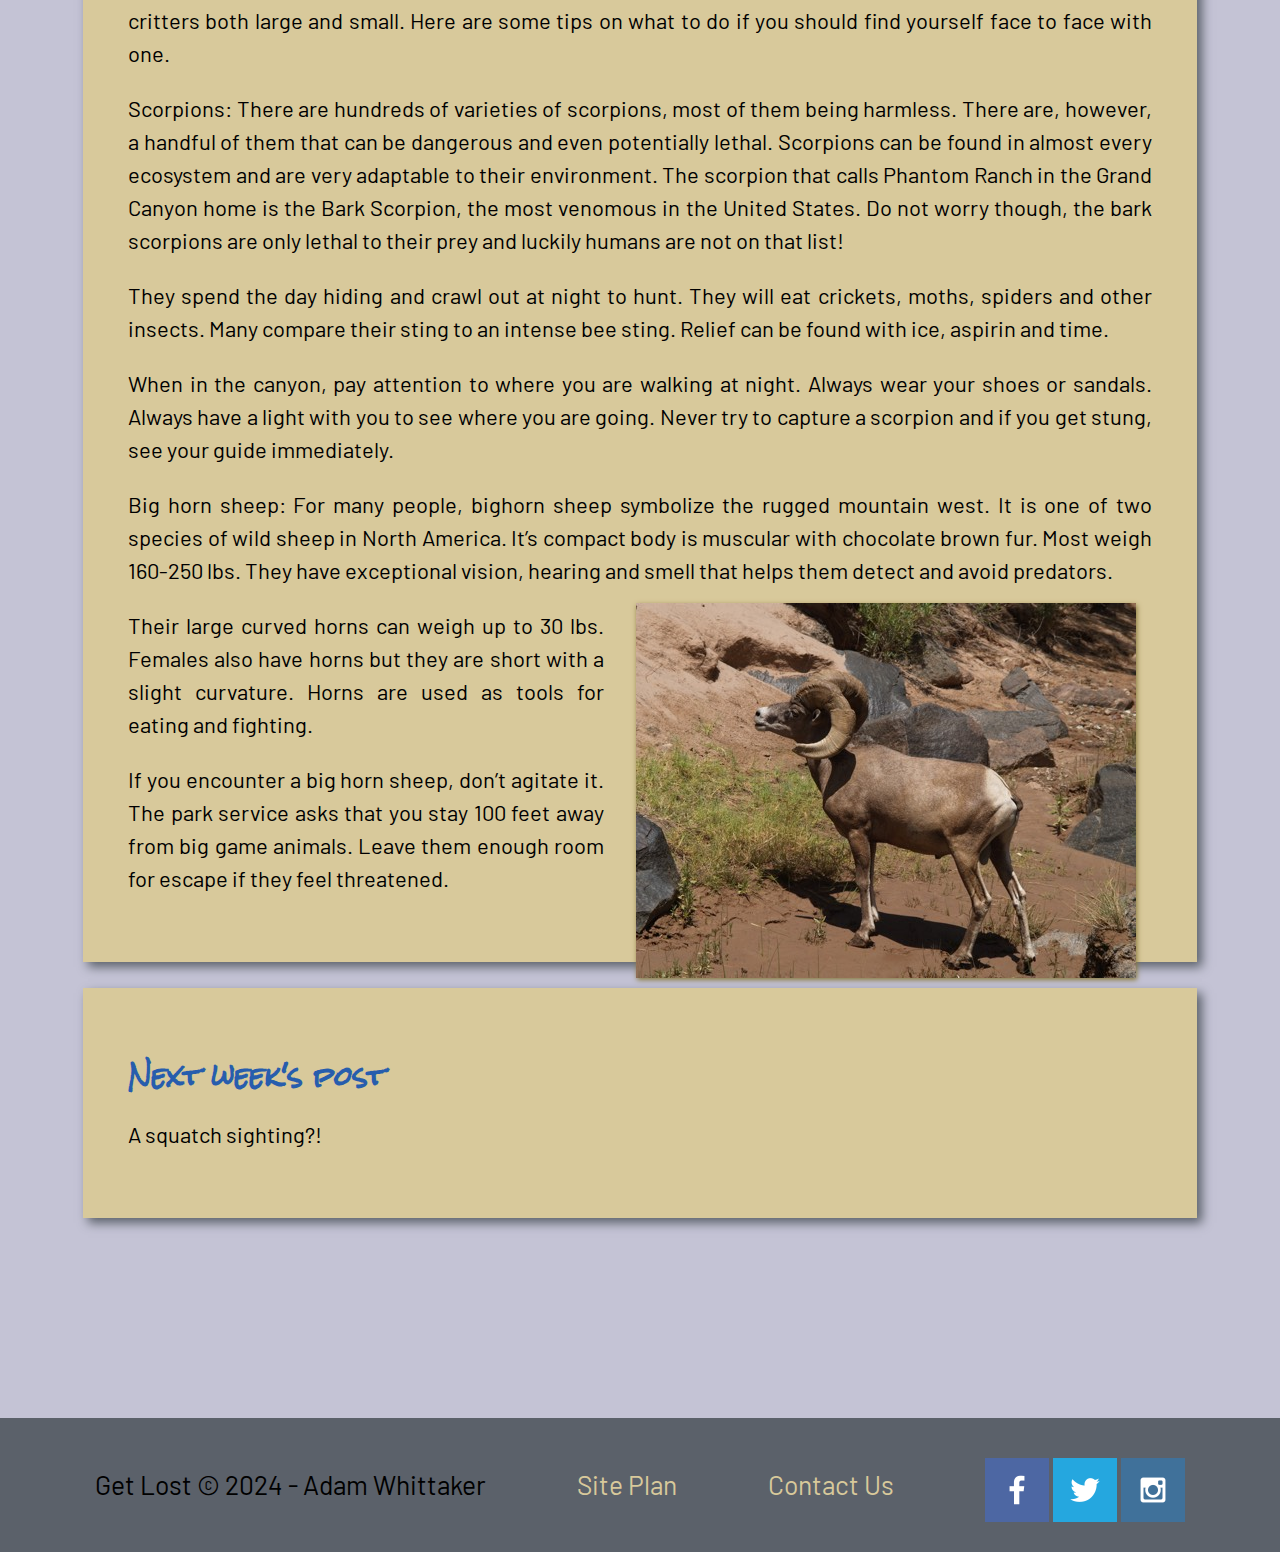
<file: wwr/blog.html>
<!DOCTYPE html>
<html lang="en">
  <head>
    <meta charset="UTF-8" />
    <meta name="viewport" content="width=device-width, initial-scale=1.0" />
    <title>Get Lost Rafting | Blog</title>
    <link rel="stylesheet" href="styles/style.css" />
  </head>
  <body>
    <div id="content">
      <header>
        <a href="index.html" id="logo_link">
          <div class="logo-container">
            <img class="logo" src="images/logo.jpeg" alt="company logo" />
          </div>
        </a>
        <nav>
          <a href="index.html">Home</a>
          <a href="blog.html">Blog</a>
          <a href="site-plan-rafting.html">Site Plan</a>
          <a href="contactus.html">Contact Us</a>
        </nav>
      </header>

      <!-- the title header for the blog page -->
      <!-- <main class="blog-header"> -->
      <main>
        <!--  id="blog-grid"> -->
        <div id="blog-top">
          <h1 id="blog-title">Blog Board</h1>
          <p id="blog-description">
            Company blog to talk about recent goings on
          </p>
        </div>
        <br />

        <!-- the blog post section itself -->

        <div>
          <section class="post">
            <h3 class="post-title">Next Summer booking open now!</h3>
            <p>
              Make sure to reserve your date now, we have limited runs on each
              river and they go fast. If you have only certain dates that you
              can get away you should book now.
            </p>
          </section>
          <br />

          <section class="post">
            <h3 class="post-title">Highlights from the past season</h3>
            <p>
              <img
                src="images/happy-rafters.jpg"
                alt="image of happy rafters"
              />
              What an incredible season we have had. We celebrated our 50th year
              of running trips down the Grand Canyon. This year we ran 36 trips
              down the Grand Canyon introducing over 800 people to one of our
              favorite places on earth. We trained 4 new guides and welcomed
              them to our family. The season started off with some chilly
              weather in the early season, but our guests braved the cold and
              loved every minute of their trip. Later the temperatures soared
              reaching highs of 120 F in the Grand canyon and 95 on the Salmon.
              We didn't have any trouble getting people in the water at those
              temperatures.
            </p>
          </section>
          <br />

          <section class="post">
            <h3 class="post-title">Encounters in the wild!</h3>
            <p>
              Our trips are all run in some of the most remote areas of the
              United States. We share these areas with lots of critters both
              large and small. Here are some tips on what to do if you should
              find yourself face to face with one.
            </p>
            <p>
              Scorpions: There are hundreds of varieties of scorpions, most of
              them being harmless. There are, however, a handful of them that
              can be dangerous and even potentially lethal. Scorpions can be
              found in almost every ecosystem and are very adaptable to their
              environment. The scorpion that calls Phantom Ranch in the Grand
              Canyon home is the Bark Scorpion, the most venomous in the United
              States. Do not worry though, the bark scorpions are only lethal to
              their prey and luckily humans are not on that list!
            </p>
            <p>
              They spend the day hiding and crawl out at night to hunt. They
              will eat crickets, moths, spiders and other insects. Many compare
              their sting to an intense bee sting. Relief can be found with ice,
              aspirin and time.
            </p>
            <p>
              When in the canyon, pay attention to where you are walking at
              night. Always wear your shoes or sandals. Always have a light with
              you to see where you are going. Never try to capture a scorpion
              and if you get stung, see your guide immediately.
            </p>
            <p>
              Big horn sheep: For many people, bighorn sheep symbolize the
              rugged mountain west. It is one of two species of wild sheep in
              North America. It’s compact body is muscular with chocolate brown
              fur. Most weigh 160-250 lbs. They have exceptional vision, hearing
              and smell that helps them detect and avoid predators.
              <img src="images/bighorn-ram.jpg" alt="image of a bighorn ram" />
            </p>
            <p>
              Their large curved horns can weigh up to 30 lbs. Females also have
              horns but they are short with a slight curvature. Horns are used
              as tools for eating and fighting.
            </p>
            <p>
              If you encounter a big horn sheep, don’t agitate it. The park
              service asks that you stay 100 feet away from big game animals.
              Leave them enough room for escape if they feel threatened.
            </p>
          </section>
          <br />

          <section class="post">
            <h3 class="post-title">Next week's post</h3>
            <p>A squatch sighting?!</p>
          </section>
        </div>
      </main>

      <footer>
        <p>Get Lost &copy; 2024 - Adam Whittaker</p>
        <p><a href="site-plan-rafting.html">Site Plan</a></p>
        <p><a href="contactus.html">Contact Us</a></p>
        <div class="social">
          <a href="https://facebook.com" target="_blank">
            <img src="images/facebook.png" alt="fb icon" />
          </a>
          <a href="https://twitter.com" target="_blank">
            <img src="images/twitter.png" alt="twitter icon" />
          </a>
          <a href="https://instagram.com" target="_blank">
            <img src="images/instagram.png" alt="instagram icon" />
          </a>
        </div>
      </footer>
    </div>
  </body>
</html>
</file>
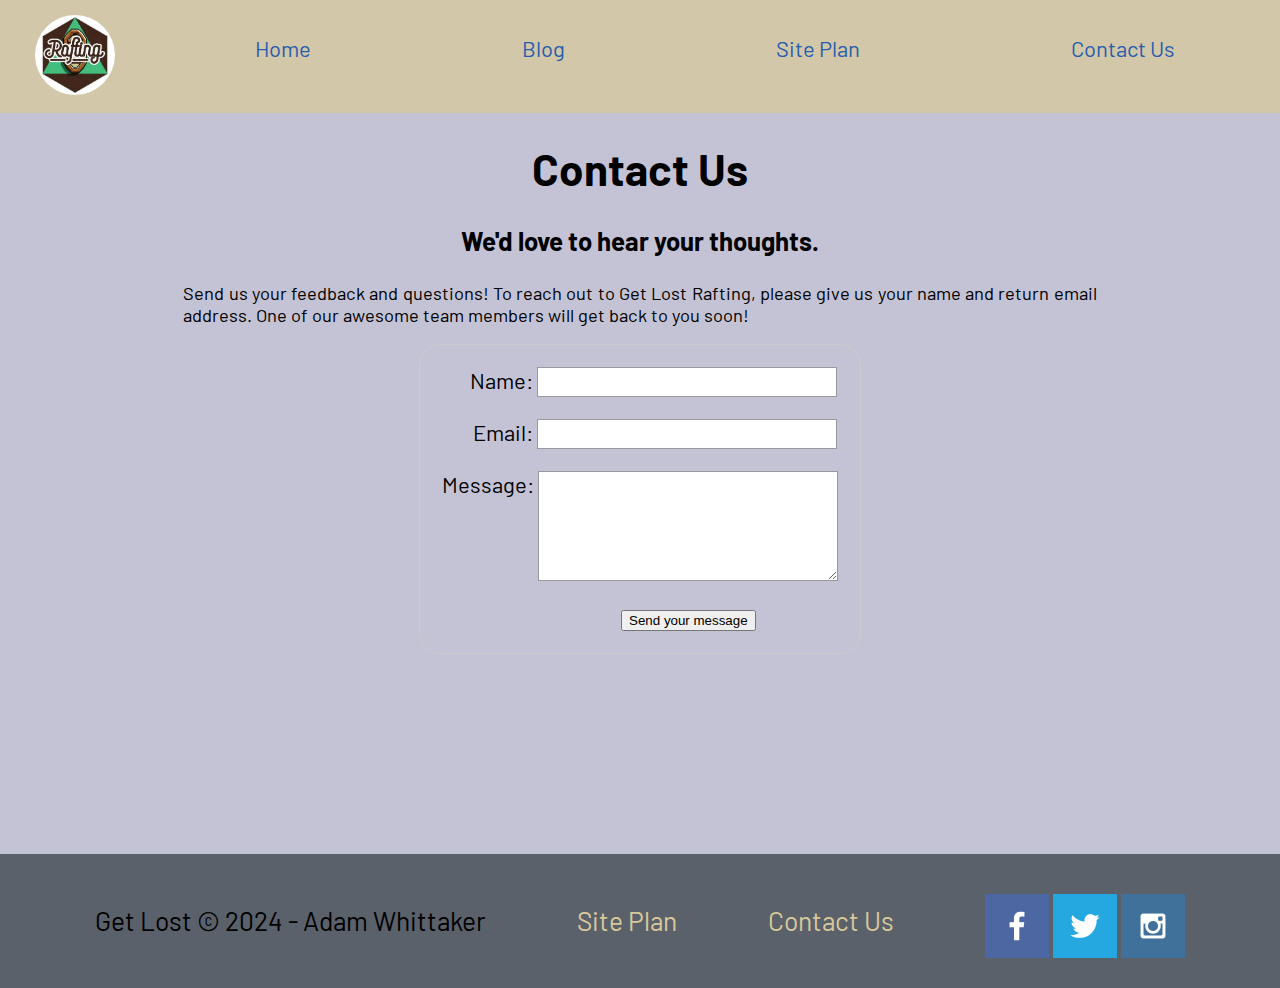
<file: wwr/contactus.html>
<!DOCTYPE html>
<html lang="en">
  <head>
    <meta charset="UTF-8" />
    <meta name="viewport" content="width=device-width, initial-scale=1.0" />
    <title>Get Lost Rafting | Contact Form</title>
    <link rel="stylesheet" href="styles/style.css" />
  </head>
  <body>
    <div id="content">
      <header>
        <a href="index.html" id="logo_link">
          <div class="logo-container">
            <img class="logo" src="images/logo.jpeg" alt="company logo" />
          </div>
        </a>
        <nav>
          <a href="index.html">Home</a>
          <a href="blog.html">Blog</a>
          <a href="site-plan-rafting.html">Site Plan</a>
          <a href="contactus.html">Contact Us</a>
        </nav>
      </header>
      <main>
        <h1>Contact Us</h1>
        <h3>We'd love to hear your thoughts.</h3>
        <p class="contact-us-description">
          Send us your feedback and questions! To reach out to Get Lost Rafting,
          please give us your name and return email address. One of our awesome
          team members will get back to you soon!
        </p>
        <div id="feedback"></div>
        <form action="/my-handling-form-page" method="post">
          <!-- action and method are the what/where and how -->
          <ul>
            <li>
              <!-- <li> is used to conveniently structure our code and make styling easier -->
              <label for="name">Name:</label>
              <input type="text" name="user_name" id="name" />
              <!-- Note the use of the for attribute on all <label> elements, which takes as its value the id of the form control with which it is associated — this is how you associate a form control with its label. -->
            </li>
            <li>
              <label for="mail">Email:</label>
              <input type="email" name="user_email" id="mail" />
            </li>
            <li>
              <label for="msg">Message:</label>
              <textarea name="user_message" id="msg"></textarea>
            </li>
            <li class="button">
              <button type="submit">Send your message</button>
            </li>
          </ul>
        </form>
      </main>
      <footer>
        <p>Get Lost &copy; 2024 - Adam Whittaker</p>
        <p><a href="site-plan-rafting.html">Site Plan</a></p>
        <p><a href="contactus.html">Contact Us</a></p>
        <div class="social">
          <a href="https://facebook.com" target="_blank">
            <!-- left blank intentionally bc I don't want to open Facebook on my device ever -->
            <img src="images/facebook.png" alt="fb icon" />
          </a>
          <a href="https://twitter.com" target="_blank">
            <img src="images/twitter.png" alt="twitter icon" />
          </a>
          <a href="https://instagram.com" target="_blank">
            <img src="images/instagram.png" alt="instagram icon" />
          </a>
        </div>
      </footer>
    </div>
    <script>
      // get the feedback div element so we can do something with it.
      const feedbackElement = document.getElementById("feedback");
      // get the form so we can read what was entered in it.
      const formElement = document.forms[0];
      // add a 'listener' to wait for a submission of our form. When that happens run the code below.
      formElement.addEventListener("submit", function (e) {
        // stop the form from doing the default action.
        e.preventDefault();
        // set the contents of our feedback element to a message letting the user know the form was submitted successfully. Notice that we pull the name that was entered in the form to personalize the message!
        feedbackElement.innerHTML =
          "Hello " +
          formElement.user_name.value +
          "! Thank you for your message. We will get back with you as soon as possible!";
        // make the feedback element visible.
        feedbackElement.style.display = "block";
        // add a class to move everything down so our message doesn't cover it.
        document.body.classList.toggle("moveDown");
      });
    </script>
  </body>
</html>
</file>
<file: mintkick/styles/style.css>
/* if you are using any Google fonts change the font names below to your fonts. 
Any spaces in your font name should be replaced with a +. 
Fonts are separated by a | */
@import url("https://fonts.googleapis.com/css2?family=Mukta:wght@200;300;400;500;600;700;800&family=Nunito:ital,wght@0,200..1000;1,200..1000&family=Playwrite+AU+SA:wght@100..400&family=Playwrite+FR+Moderne:wght@100..400&family=Tiny5&family=Pixelify+Sans:wght@400..700&display=swap");
/* @import url('https://fonts.googleapis.com/css2?family=Pixelify+Sans:wght@400..700&display=swap'); */

:root {
  /* change the values below to your colors from your palette */
  --primary-color: palegreen; /* #3dcc8f; */
  /* #396e94; */
  --secondary-color: mediumseagreen;
  /* #3dcc8f; */
  /* #e7c24f; */
  --accent1-color: black; /* check out the mediums, pales, aquamarines, sea, and spring greens*/
  --accent2-color: blanchedalmond;
  /* mintcream; */
  /* #a42212; */

  /* change the values below to your chosen font(s) */
  --heading-font: "Playwrite AU SA";
  --paragraph-font: Nunito, Courier, sans-serif;

  /* these colors below should be chosen from among your palette colors above */
  --headline-color-on-white: var(
    --secondary-color
  ); /* headlines on a white background */
  --headline-color-on-color: var(
    --primary-color
  ); /* headlines on a colored background */
  --paragraph-color-on-white: var(
    --accent1-color
  ); /* paragraph text on a white background */
  --paragraph-color-on-color: var(
    --accent2-color
  ); /* paragraph text on a colored background */
  --paragraph-background-color: var(
    --secondary-color
  ); /* background color for any text */
  --nav-link-color: mintcream;
  --nav-background-color: var(--secondary-color);
  --nav-hover-link-color: var(--primary-color);
  --nav-hover-background-color: black;
}

/**** Home ****/

.logo,
.icon {
  width: 80px;
  padding-top: 5px;
}
#logo_link {
  padding-top: 5px;
  margin-left: 250px;
  justify-self: center;
  align-self: center;
}

/* h1 {
  margin: 0;
  font-family: "Playwrite AU SA", Courier, sans-serif;
  color: var(--accent1-color);
}
h4 {
  color: var(--accent1-color);
} */

#content {
  max-width: 1600px;
  margin: 0 auto;
}
body {
  font-family: Nunito, Mukta, sans-serif;
  font-size: 22px;
  padding: 0;
  margin: 0;
  background-color: #111d;
  color: var(--accent2-color);
}

header {
  /* overflow: hidden; */
  /* background-color: var(--secondary-color); */
  box-shadow: 0 5px 50px var(--secondary-color);
  font-family: "Playwrite AU SA", Courier, sans-serif;
  display: grid;
  grid-template-columns: auto auto;
  /* grid-template-columns: auto 150px auto; */
}
#header {
  background-color: #303030;
  font-family: "Playwrite AU SA", Courier, sans-serif;
  display: none;
  grid-template-columns: auto auto;
}
nav {
  display: flex;
  justify-content: space-around;
  margin-right: 260px;
}
nav a {
  font-family: "Playwrite AU SA", Nunito, Courier, sans-serif;
  text-align: center;
  padding: 25px 50px 25px 50px;
  /* color: var(--nav-link-color); */
  color: grey;
  /* color: goldenrod; */
  /* background-color: var(--secondary-color); doesn't change it */
  text-decoration: none;
  text-shadow: 0 0 7px black;
}
nav a:hover {
  color: var(--primary-color);
  background-color: black;
  text-shadow: 0 0 7px var(--primary-color);
}

/* The sticky class is added to the header with JS when it reaches its scroll position (0) */
.sticky {
  /* display: grid; */
  position: fixed;
  top: 0;
  width: 100%;
}
/* Add some top padding to the page content to prevent sudden quick movement (as the navigation bar gets a new position at the top of the page (position:fixed and top:0)) */
/* .sticky,
#content {
  padding-top: 60px;
} */

.home-flex {
  text-align: center;
  /* display: grid; */
  /* grid-template-columns: repeat(8, 1fr); */
  /* grid-template-columns: 125px, 2fr, 4fr, 125px; */
  /* grid-template-rows: 25px 1fr 1fr 1fr 1fr; */
  /* grid-row: 100px, 1fr, 1fr, 100px; */
}
/* main section img {
  box-sizing: border-box;
}
section {
  text-align: center;
} */

.hero {
  /* margin: 25px 275px 25px 275px; */
  margin: 5% 30.2%;
  /* grid-column: 1/9; */
  /* grid-column: 1/5; */
  /* grid-row: 2/3; */
  display: grid;
  grid-template-columns: 1fr;
  grid-template-rows: 1fr;
  justify-items: center;
  align-content: center;
}
/* the .hero-box exclusicely holds the img */
.hero-box {
  /* margin: 25px auto 25px auto; */
  /* margin: 25px 275px 25px 275px; */
  /* grid-column: 3/9;
  grid-row: 2/3; */

  width: 100%;
  grid-column: 1/-1;
  grid-row: 1/2;
  /* z-index: -1; */

  /* margin-left: 5em;
  margin-right: 5em; */
}
.hero-img {
  width: 100%;
  /* height: 100px; */
  /* grid-column: 1/4;
  grid-row: 1/4; */
}
.home-title {
  align-content: center;
  /* height: 100%; */
  text-align: center;
  grid-column: 1/-1;
  grid-row: 1/2;
  /* grid-column: 2/3; */
  /* grid-row: 2/3; */
  /* margin-left: 5em;
  margin-right: 5em; */
  /* margin: auto, 7%, auto, 7%; */
}
.home-title h1 {
  padding: 1% 5% 3% 5%;

  /* looks like a neon sign */
  /* font-family: "Playwrite AU SA", Courier, sans-serif; */
  /* font-weight: 700; */

  /* looks like a screen */
  font-family: "Pixelify Sans", sans-serif;
  font-weight: 400;

  font-size: 2em;
  background-color: black;
  color: var(--primary-color);
  text-shadow: 0 0 12px var(--primary-color);
}

.bio-div {
  display: flex;
  padding: 0 5%;
}
.profile {
  width: 40%;
  height: 100%;
  /* max-width: fit-content; */
  /* grid-column: 2/3; */
  /* margin-left: 10%;
  margin-right: 10%; */
  box-shadow: 3px 2px 5px black;
  /* z-index: 1; */
}
.brief-bio {
  /* grid-column: 3/4; */
  text-align: justify;
  /* margin-left: 7.2%;
  margin-right: 10%; */
  padding: 2em;
  background-color: #3cb37188;
}

.msg {
  /* grid-column: 2/4; */
  margin-top: 4em;
  margin-bottom: -4em;
  padding: 3%;
  background-color: var(--accent1-color);
  box-shadow: 0 0 3px black;
}
.msg h2 {
  font-family: "Playwrite AU SA", Nunito, Courier, sans-serif;
  color: var(--primary-color);
}
.msg p {
  padding: 0 26%;
}

footer {
  padding: 25px 50px;
  margin-top: 200px;
  background-color: black;
  color: var(--accent2-color);
  display: flex;
  justify-content: space-around;
  align-items: center;
}
footer p {
  font-size: 1.2em;
  color: mintcream;
}
footer p a:hover {
  text-decoration: underline;
}
footer a {
  color: var(--secondary-color);
  text-decoration: none;
}
footer a:hover {
  color: var(--secondary-color);
}

/* Music */

.music-page {
  text-align: center;
}

.subpage-title-banner,
.status-title {
  /* background-color: var(--secondary-color); */
  margin-top: 6%;
  padding: 2% 12%;
  background-color: var(--accent1-color);
  /* box-shadow: 0 0 3px black; */
}
/* .subpage-title-banner img {
  width: 10em;
} */
.subpage-title-banner h1 {
  color: var(--primary-color);
  /* font-style: italic; */
  font-family: "Playwrite AU SA", Nunito, Courier, sans-serif;
}
/* .subpage-title-banner p { */
/* color: mintcream; */
/* color: var(--accent2-color); */
/* margin: 0; */
/* } */

.song-grid {
  display: grid;
  grid-template-columns: 1fr 1fr;
  margin: auto 3.5em;
}
.song-entry {
  /* justify-self: start; */
  margin: 1.7em;
  background-color: #3cb37188;
  /* background-color: black; */
  box-shadow: 2px 2px 5px black;
}
/* .song-entry:nth-of-type(odd) {
  margin-left: 5em;
}
.song-entry:nth-of-type(even) {
  margin-right: 5em;
} */
.song-entry p {
  text-align: justify;
  font-size: smaller;
  padding: 1.2em;
  color: mintcream;
}
.song-entry a {
  text-decoration: none;
  /* color: paleturquoise; */
  color: var(--accent2-color);
}
.song-entry:hover {
  background-color: var(--secondary-color);
  /* box-shadow: 0 0 7px var(--primary-color); */
  box-shadow: 0 0 8px var(--secondary-color);
}
.song-entry:hover h3 {
  text-decoration: underline;
  color: var(--primary-color);
}

.status {
  display: flex;
  text-align: justify;
  background-color: #3cb37188;
  padding: 0 5%;
  box-shadow: 2px 2px 5px black;
}
.status-title {
  color: mintcream;
  font-family: "Playwrite AU SA", Nunito, Courier, sans-serif;
  /* box-shadow: 0 -10px 70/15px black; */
  /* box-shadow: 0 -10px 25px var(--secondary-color); */
}
.screenshot {
  width: 45%;
  height: 100%;
  margin-left: 5%;
  box-shadow: 1px 1px 3px #0008;
}

/* About Me */

.about-me-page {
  text-align: center;
}
.about-me-page .bio-div img {
  width: 33%;
  height: 100%;
  align-self: flex-end;
  box-shadow: 3px 2px 5px black;
  z-index: -1;
}

.subject-banner {
  /* background-color: var(--secondary-color); */
  margin-top: 6%;
  padding: 2% 12%;
  /* background-color: var(--accent1-color); */
  /* box-shadow: 0 0 3px black; */
  color: mintcream;
  font-family: "Playwrite AU SA", Nunito, Courier, sans-serif;
  box-shadow: 0 0 20px black;
  /* box-shadow: 0 -10px 25px var(--secondary-color); */
}
.chapter-content {
  width: 75%;
  /* display: block; */
  margin: 0 auto;
  text-align: justify;

  padding: 2em;
  line-height: 1.5em;
  background-color: #3cb37188;
  box-shadow: 3px 3px 10px #111d;
}
.chapter-content h4 {
  /* font-family:  */
  color: mintcream;
  /* text-align: center; */
  /* margin-left: 5em; */
  /* margin-left: -10%; */
  /* background-color: black; */
}
/* .chapter-content p { padding: 2%; box-shadow: 0 0 4px black;} */
/* .chapter-content img {} */

/* Media Query -- Do not add any CSS below! */

/* @media screen and (max-width: 900px) {
  #hero,
  .home-grid {
    display: block;
    height: auto;
  }
  nav,
  footer {
    flex-direction: column;
  }
  nav a {
    display: block;
    padding: 15px;
  }
  #hero {
    margin-top: 0;
  }
  footer {
    margin-top: 25px;
  }
} */

/* ^^^ Media Query -- Do not add any CSS here or below! */
</file>
<file: wwr/styles/style.css>
@import url("https://fonts.googleapis.com/css2?family=Barlow&family=Inconsolata:wght@200..900&family=Rock+Salt&family=RocknRoll+One&family=Rubik+Moonrocks&display=swap");

/**** Home ****/

#content {
  max-width: 1600px;
  margin: 0 auto;
}

/* Colors */

body {
  font-family: Barlow, Helvetica, sans-serif;
  font-size: 22px;
  padding: 0;
  margin: 0;
  background-color: #aba9c3b3;
}
header {
  font-family: "Rock Salt", "RocknRoll One";
  background-color: #d8c99bc1;

  display: grid;
  grid-template-columns: 150px auto;
}
#background {
  height: 725px;
  background-color: #d8c99b;
  grid-column: 1/11;
  grid-row: 4/9;
}
.msg {
  padding: 35px;
  line-height: 1.5em;
  background-color: #5b616a;
  grid-column: 6/10;
  grid-row: 6/7;
  box-shadow: 5px 5px 10px #5b616a;
}
footer {
  padding: 25px 50px;
  margin-top: 200px;
  background-color: #5b616a;
  display: flex;
  justify-content: space-around;
  align-items: center;
}
footer p {
  font-size: 1.2em;
}
footer p a:hover {
  text-decoration: underline;
}
footer a {
  color: #d8c99b;
  text-decoration: none;
}
footer a:hover {
  color: #d8c99b;
}
footer .social img {
  padding-top: 15px;
}

nav {
  display: flex;
  justify-content: space-around;
}
nav a {
  font-family: Barlow, Helvetica, sans-serif;
  text-align: center;
  padding: 35px;
  color: #275dad;
  text-decoration: none;
}
nav a:hover {
  color: whitesmoke;
  background-color: #275dad;
}
.home-title {
  margin-top: 10px;
  font-family: "Rock Salt", "RocknRoll One";
  font-size: 2em;
  color: #d8c99b;
}
h2 {
  margin: 0;
}
h4 {
  color: #275dad;
}
.book,
.join {
  margin-top: 50px;
  border-radius: 5px;
  font-size: 18px;
  /* color: #aba9c3;
  background-color: #5b616a; */
  background-color: #d8c99b;
  color: #275dad;
  text-decoration: none;
  transition: 0.25s;
}
.book:hover,
.join:hover {
  padding: 15px 30px;
  color: #d8c99b;
  background-color: #275dad;
}
.msg h2 {
  font-family: "Rock Salt", "RocknRoll One";
  color: white;
}
.msg p {
  padding-bottom: 15px;
  font-size: 0.8em;
  color: #d8c99b;
  /* color: #275dad; */
}

/* Alignments */

#hero {
  display: grid;
  grid-template-columns: repeat(5, 1fr);
  margin-top: -113px;
}
#hero-box {
  grid-column: 1/6;
  grid-row: 1/3;
  z-index: -1;
}
#hero-msg {
  grid-column: 2/5;
  grid-row: 1/2;
  margin-top: 100px;
}
#hero-msg h1,
#hero-msg h4 {
  text-align: center;
}
#hero-msg h4 {
  color: #fffc;
}
.button-box {
  text-align: center;
}
.home-grid {
  text-align: center;
  display: grid;
  grid-template-columns: repeat(10, 1fr);
}
main section img {
  box-sizing: border-box;
}
section {
  text-align: center;
}

/* Widths */

.logo-container,
.icon {
  /* because of the padding, this needs to be its own thing so that the border-radius can make a complete circle */
  padding-top: 10px;
}
.logo {
  border-radius: 100%;
}
.logo-container,
.logo,
.icon {
  width: 80px;
}
#hero-img {
  width: 100%;
}
.rivers-card,
.camping-card,
.rapids-card {
  margin: 200px 0;
}
.rivers-card {
  grid-column: 2/4;
  grid-row: 2/3;
}
.camping-card {
  grid-column: 5/7;
  grid-row: 2/3;
}
.rapids-card {
  grid-column: 8/10;
  grid-row: 2/3;
}
.card-img {
  border: 10px solid #d8c99b;
  width: 100%;
  transition: 0.5s;
  /* transition: transform 0.5s; */
  /* transition-timing-function: ease; */
  box-shadow: 5px 5px 10px #5b616a;
}
.card-img:hover {
  opacity: 0.6;
  transform: scale(1.1);
}
.mountains {
  grid-column: 2/7;
  grid-row: 5/8;
  box-shadow: 5px 5px 10px #5b616a;
}
#logo_link {
  padding-top: 5px;

  justify-self: center;
  align-self: center;
}

/**** Blog ****/

#blog-top {
  text-align: center;
  width: 40%;
  margin: 30px auto;
  padding: 45px;
  line-height: 1.5em;
  box-shadow: 10px 10px 10px #4b515a;
  background-color: #5b616a;
  font-family: "Rock Salt";
  color: #d8c99b;
  border-radius: 20px;
}
/* #blog-title {
  text-align: center;
  justify-self: center;
  align-self: center;
} */
#blog-description {
  font-family: Barlow, Helvetica, sans-serif;
}
/* #blog-grid {
  text-align: center;
  display: grid;
  grid-template-columns: repeat(10, 1fr);
  grid-template-rows: 1fr;
} */
.post h3 {
  /* .post-title { */
  font-family: "Rock Salt", "RocknRoll One";
  color: #275dad;
  /* text-align: center; */
}
/* #background {
  height: 725px;
  background-color: #d8c99b;
  grid-column: 1/11;
  grid-row: 4/9;
} */
.post {
  width: 80%;
  /* display: block; */
  margin: 0 auto;
  text-align: justify;
  /* content: normal; */
  font-size: 1em;

  padding: 45px;
  line-height: 1.5em;
  background-color: #d8c99b;
  /* grid-column: 6/10;
  grid-row: 6/7; */
  box-shadow: 5px 5px 10px #5b616a;
}
.post img {
  /* max-height: 75%; */
  /* height: 150px; */ /* width: auto; */
  float: inline-end;
  /* padding-left: -100px; */
  margin: 16px;
  margin-left: 32px;
  /* margin-right: -100px; */ /* to make it stick off the edge of the post */
  box-shadow: 1px 2px 5px #88793b;
}

/* I may want to add tape and pin icons/images to these
post boxes, but for now, this will do nicely. */

/* Contact Us */

.contact-us-description {
  margin-left: 10em;
  margin-right: 10em;
  text-align: justify;
  font-size: smaller;
}

body {
  /* Center the form on the page */
  text-align: center;
}

form {
  display: inline-block;
  /* Form outline */
  padding: 1em;
  border: 1px solid #ccc;
  border-radius: 1em;
}

ul {
  list-style: none;
  padding: 0;
  margin: 0;
}

form li + li {
  margin-top: 1em;
}

label {
  /* Uniform size & alignment */
  display: inline-block;
  min-width: 90px;
  text-align: right;
}

input,
textarea {
  /* To make sure that all text fields have the same font settings
     By default, textareas have a monospace font */
  font: 1em sans-serif;
  /* Uniform text field size */
  width: 300px;
  box-sizing: border-box;
  /* Match form field borders */
  border: 1px solid #999;
}

input:focus,
textarea:focus {
  /* Additional highlight for focused elements */
  border-color: #000;
}

textarea {
  /* Align multiline text fields with their labels */
  vertical-align: top;
  /* Provide space to type some text */
  height: 5em;
}

.button {
  /* Align buttons with the text fields */
  padding-left: 90px; /* same size as the label elements */
}

button {
  /* This extra margin represent roughly the same space as the space
     between the labels and their text fields */
  margin-left: 0.5em;
}

#feedback {
  background-color: antiquewhite;
  position: absolute;
  top: 0;
  left: 0;
  right: 0;
  padding: 0.5em;
  /* make this element invisible until we are ready for it */
  display: none;
}
.moveDown {
  margin-top: 3em;
}

/* Media Query -- Do not add any CSS below! */

@media screen and (max-width: 900px) {
  #hero,
  .home-grid {
    display: block;
    height: auto;
  }
  nav,
  footer {
    flex-direction: column;
  }
  nav a {
    display: block;
    padding: 15px;
  }
  #hero {
    margin-top: 0;
  }
  #hero-msg {
    margin-top: 0;
  }
  #hero-msg h4 {
    display: none;
  }
  #hero-msg h1 {
    color: #6f7364;
  }
  .home-title {
    font-size: 25px;
  }
  .rivers-card,
  .camping-card,
  .rapids-card {
    margin: 50px auto;
    width: 60%;
  }
  #background {
    display: none;
  }
  .mountains,
  .msg {
    width: 80%;
    display: block;
    margin: 0 auto;
  }
  footer {
    margin-top: 25px;
  }
}

/* ^^^ Media Query -- Do not add any CSS here or below! */
</file>
<file: positioning/positionstyles.css>
/* CSS - Name: "positionstyles.css" */
/* Activity 1 styles */
.content1 {
  /* This is the parent of the activity 1 boxes. */
  display: grid;
  grid-template-columns: 1fr 1fr;
  justify-items: center;
  gap: 20px;
}
.red1 {
  width: 100%;
  height: 100px;
  background-color: red;
  grid-column: 1/3;
}
.green1 {
  width: 200px;
  height: 200px;
  background-color: green;
}
.yellow1 {
  width: 200px;
  height: 200px;
  background-color: gold;
}
.blue1 {
  width: 100%;
  height: 100px;
  background-color: blue;
  grid-column: 1/3;
}
/* Activity 2 styles */
.content2 {
  /* This is the parent of the activity 2 boxes. */
  display: grid;
  grid-template-columns: 50px 50px 50px 50px 50px;
  grid-template-rows: 50px 50px 50px;
}
.red2 {
  width: 100px;
  height: 100px;
  background-color: red;
}
.green2 {
  width: 100px;
  height: 100px;
  background-color: green;
  grid-column: 2/3;
  grid-row: 2/3;
}
.yellow2 {
  width: 100px;
  height: 100px;
  background-color: gold;
  grid-column: 3/4;
  grid-row: 3/4;
}
.blue2 {
  width: 100px;
  height: 100px;
  background-color: blue;
  grid-column: 4/5;
  grid-row: 4/5;
}
/* Activity 3 styles */
.content3 {
  /* This is the parent of the activity 3 boxes. */
  display: grid;
  grid-template-columns: 5fr 5fr;
  grid-template-rows: 1fr 2fr 1fr;
  column-gap: 80px;
}
.red3 {
  width: 100%;
  height: 100px;
  background-color: red;
  grid-column: 1/3;
}
.green3 {
  width: 100%;
  height: 100%;
  background-color: green;
  grid-column: 1/2;
}
.yellow3 {
  width: 100%;
  height: 100%;
  background-color: gold;
  grid-column: 2/3;
}
.blue3 {
  width: 100%;
  height: 100px;
  background-color: blue;
  grid-column: 1/3;
}
/* Activity 4 styles */
.content4 {
  /* This is the parent of the activity 4 boxes. */
  height: 400px;
  display: grid;
  grid-template-columns: 1fr 1fr;
  /* grid-template-rows: 1fr 1fr 1fr; */
}
.red4 {
  width: 100%;
  /* height: 100px; */
  background-color: red;
  /* grid-column: 1/2; */
  grid-row: 1/4;
}
.green4 {
  width: 100%;
  /* height: 100px; */
  background-color: green;
  /* grid-column: 2/3; */
}
.yellow4 {
  width: 100%;
  /* height: 100px; */
  background-color: gold;
  /* grid-column: 2/3; */
}
.blue4 {
  width: 100%;
  /* height: 100px; */
  background-color: blue;
  /* grid-column: 2/3; */
}
/* Activity 5 styles */
.content5 {
  /* This is the parent of the activity 5 boxes. */
  height: 400px;
}
.red5 {
  width: 100%;
  height: 100px;
  background-color: red;
}
.green5 {
  width: 200px;
  height: 200px;
  background-color: green;
  float: left;
}
.yellow5 {
  width: 100%;
  background-color: gold;
}
.blue5 {
  float: none;
  /* ^^^ is this how you clear a float? and do I need to do that? */
  width: 100%;
  height: 100px;
  background-color: blue;
}
/* Activity 6 styles */
.content6 {
  /* This is the parent of the activity 6 boxes. */
  width: 600px;
  height: 600px;
  display: grid;
  /* grid-template-columns: 1fr 1fr 1fr 1fr 1fr 1fr; */
  /* grid-template-rows: 1fr 1fr 1fr 1fr 1fr 1fr; */
}
.red6 {
  width: 100%;
  height: 100%;
  background-color: red;
  grid-column: 1/5;
  grid-row: 1/3;
}
.green6 {
  width: 100%;
  height: 100%;
  background-color: green;
  grid-column: 1/3;
  grid-row: 5/7;
  z-index: 1;
}
.yellow6 {
  width: 100%;
  height: 100%;
  background-color: gold;
  grid-column: 5/7;
  grid-row: 3/7;
  z-index: 1;
}
.blue6 {
  width: 100%;
  height: 100%;
  background-color: blue;
  grid-column: 2/6;
  grid-row: 2/6;
}

/* Do not make any changes below here */
.activity {
  width: 70%;
  margin: 20px auto;
  font-family: Arial, sans-serif;
  border: 1px solid black;
  padding: 10px;
  clear: both;
  overflow: auto;
}

.hint {
  border: 1px solid grey;
  background: #e0e0e0;
  padding: 0.5em;
  position: relative;
  margin: 1em 0;
}
.hint h3 {
  margin: 0;
}
.hint:hover {
  background: #d0d0d0;
}
.hint > div {
  display: none;
}

.hint input[type="checkbox"] {
  position: absolute;
  width: 100%;
  height: 100%;
  opacity: 0;
  z-index: 1;
  cursor: pointer;
}

.hint input[type="checkbox"]:checked ~ div {
  display: block;
}

.hint i {
  position: absolute;
  transform: translate(-6px, 0);
  margin-top: 16px;
  right: 10px;
  top: -3px;
}
.hint i:before,
.hint i:after {
  content: "";
  position: absolute;
  background-color: black;
  width: 3px;
  height: 9px;
}
.hint i:before {
  transform: translate(2px, 0) rotate(45deg);
}
.hint i:after {
  transform: translate(-2px, 0) rotate(-45deg);
}

.hint input[type="checkbox"]:checked ~ i:before {
  transform: translate(-2px, 0) rotate(45deg);
}
.hint input[type="checkbox"]:checked ~ i:after {
  transform: translate(2px, 0) rotate(-45deg);
}
.hint a {
  position: relative;
  z-index: 1;
}
</file>
